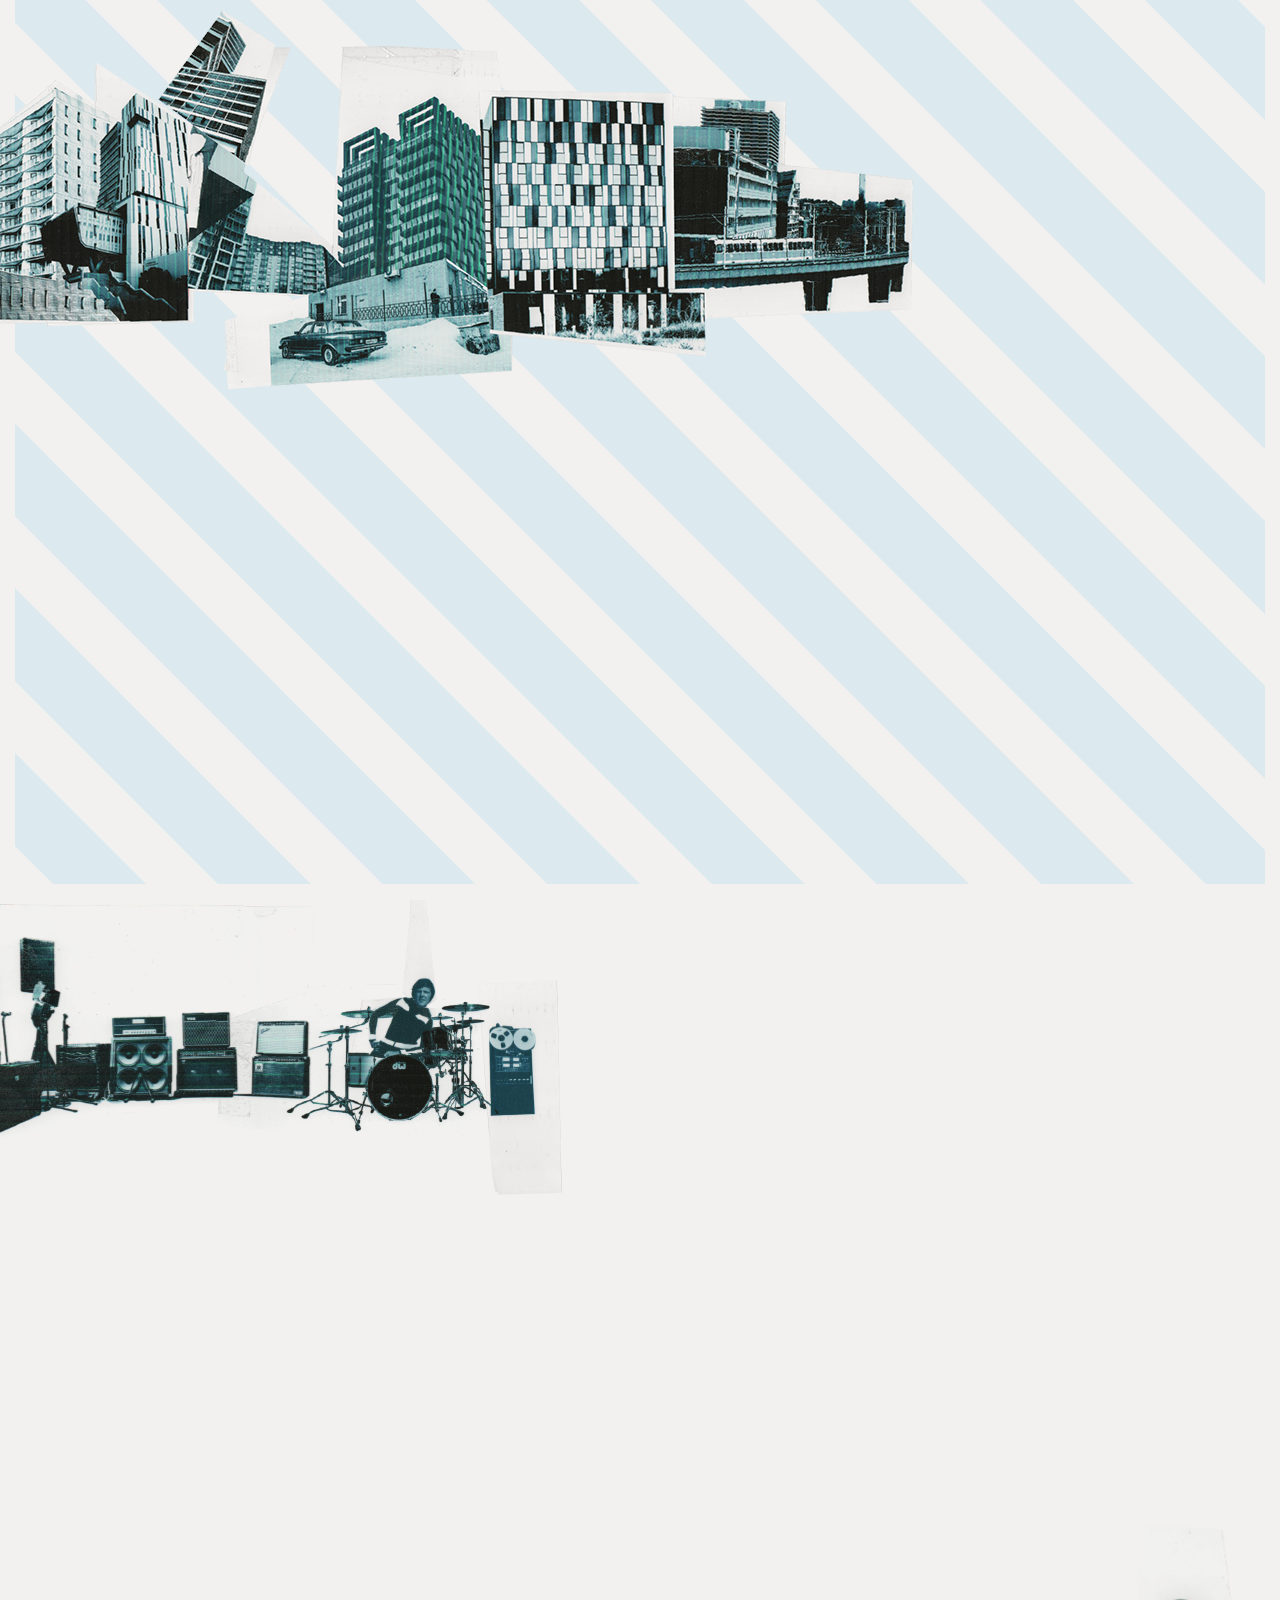
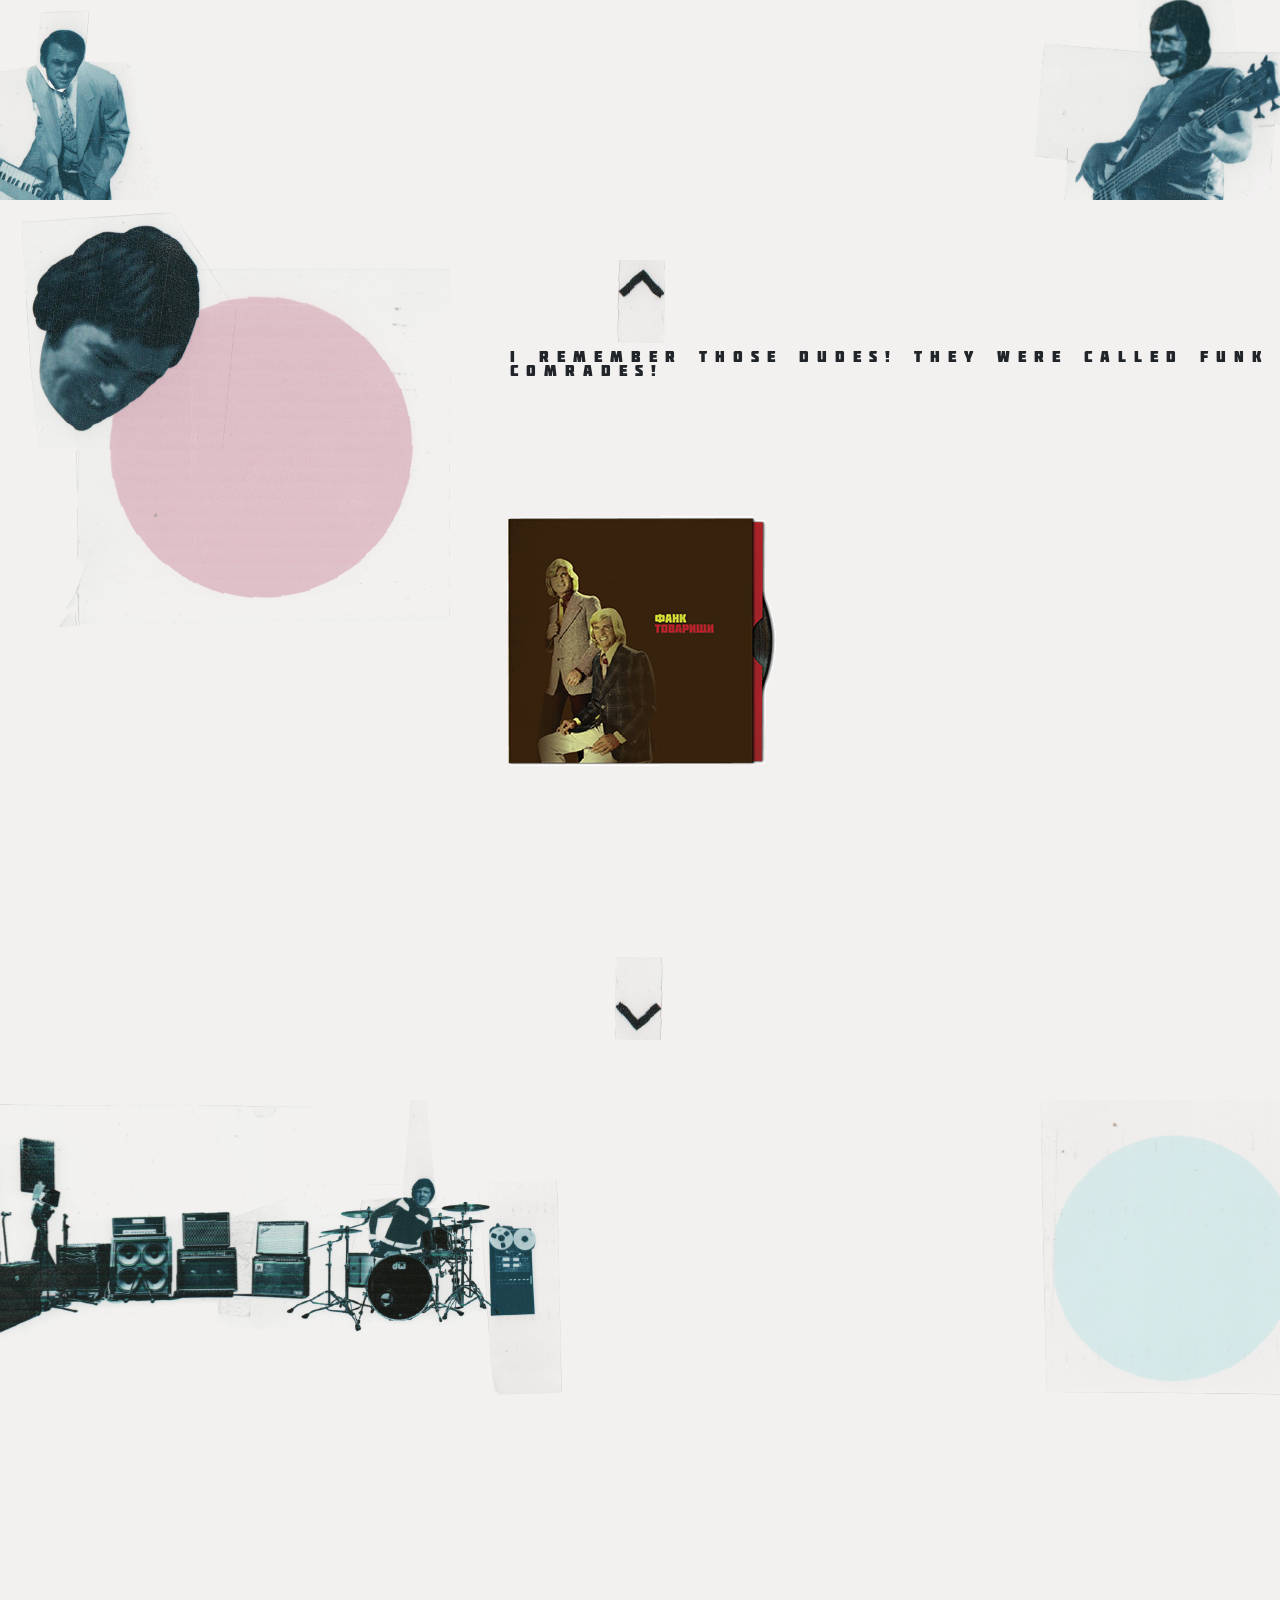
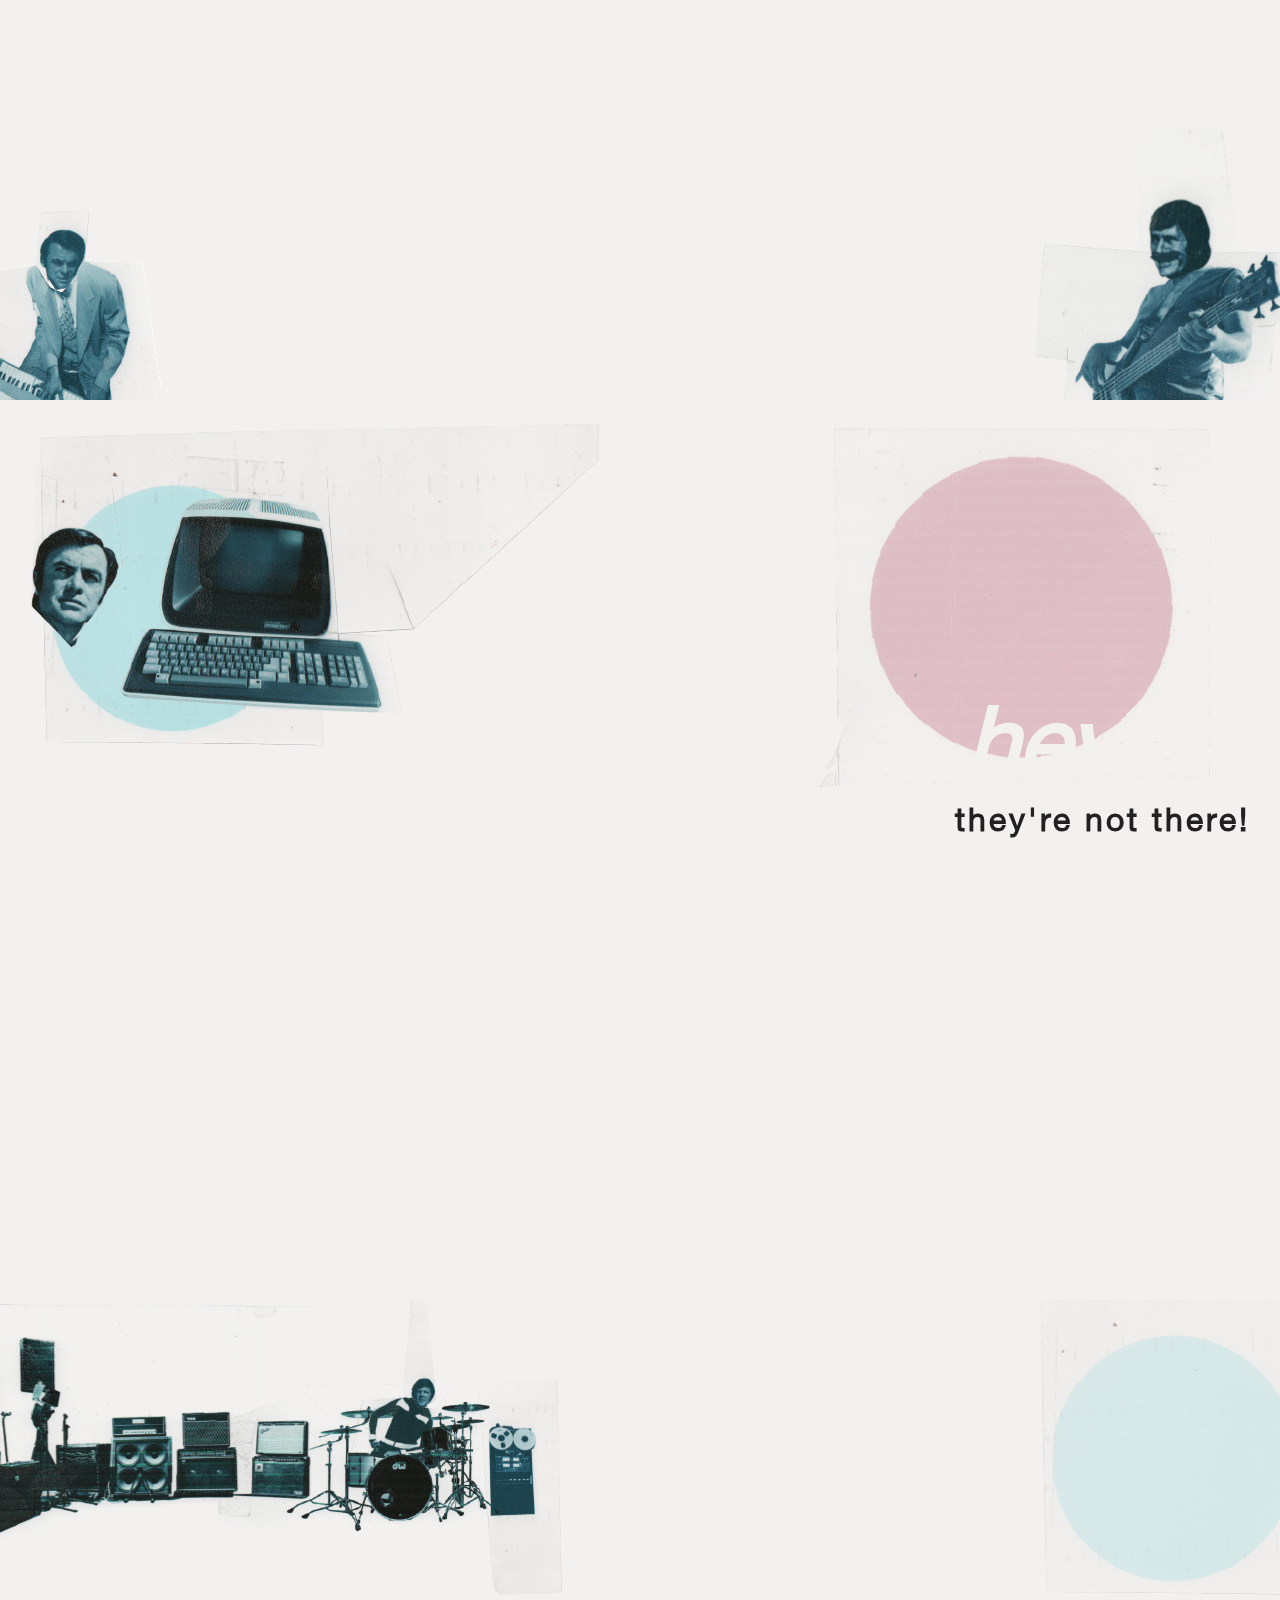
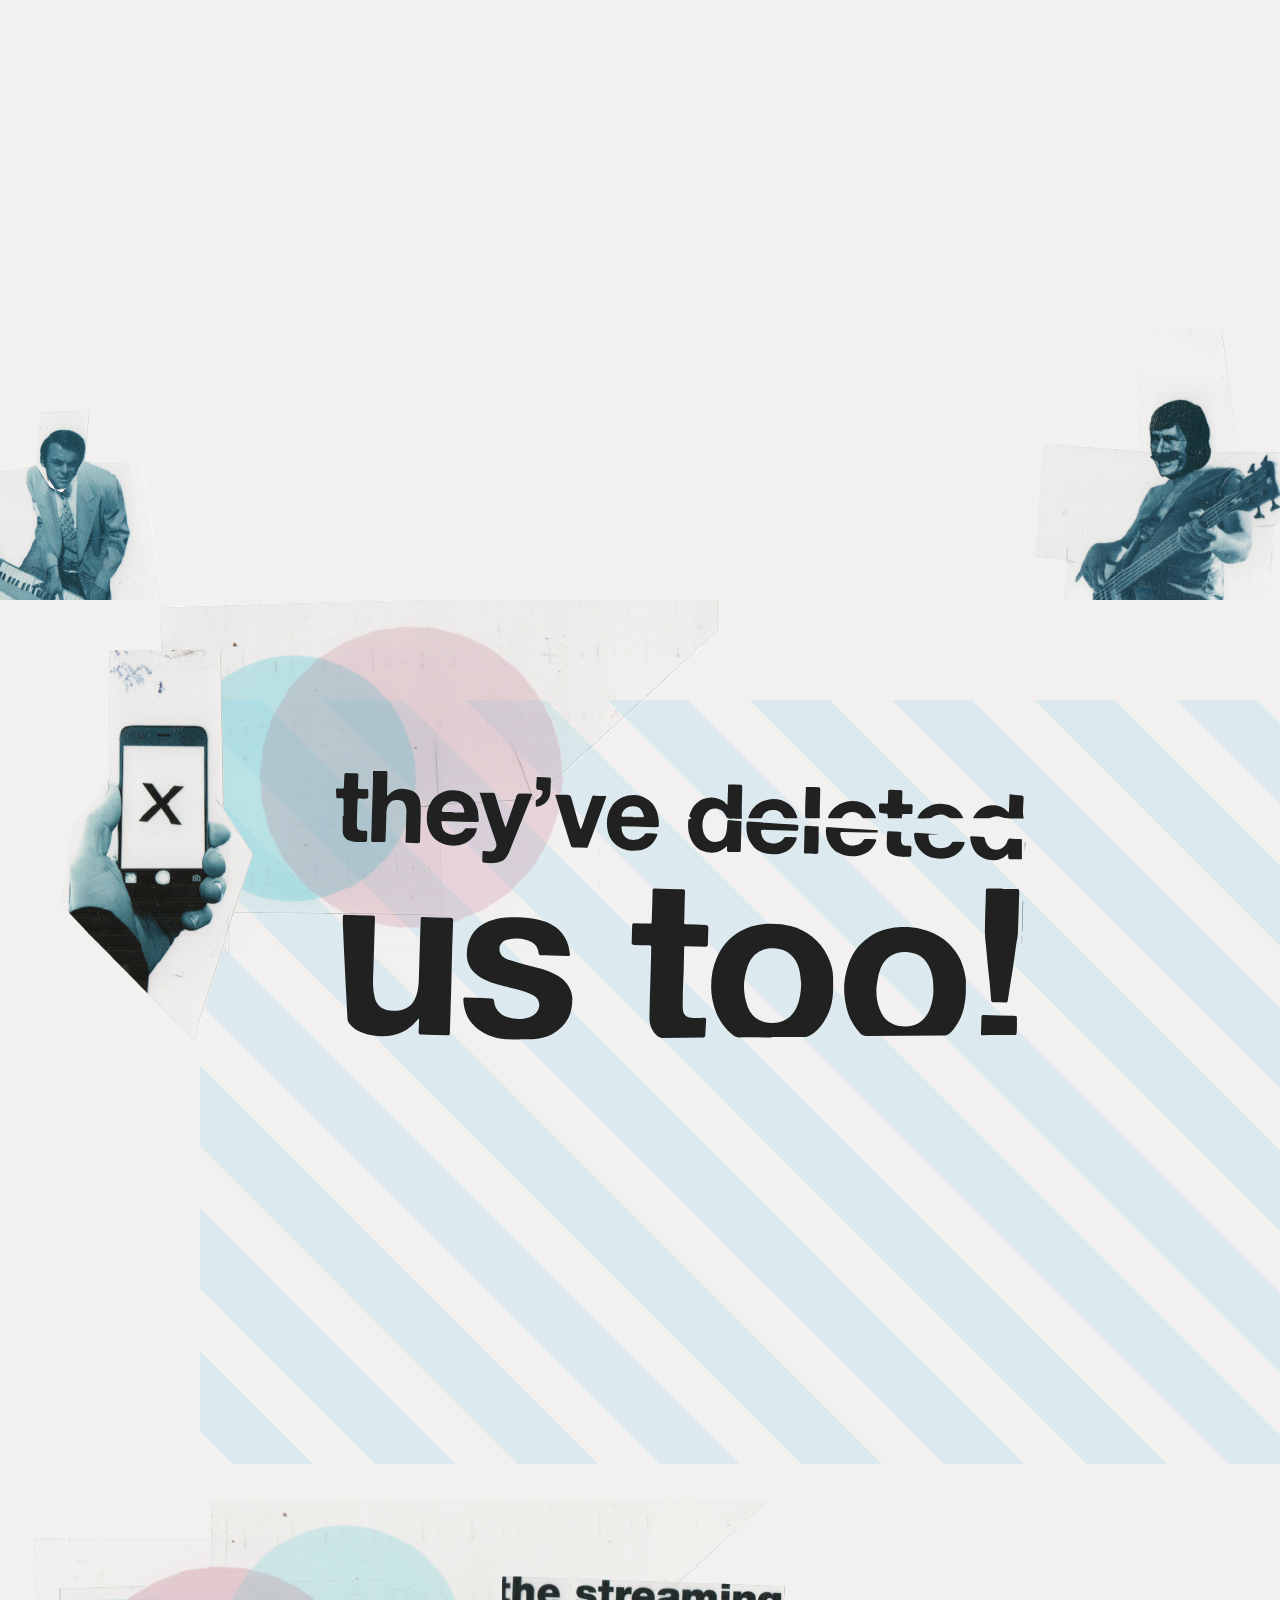
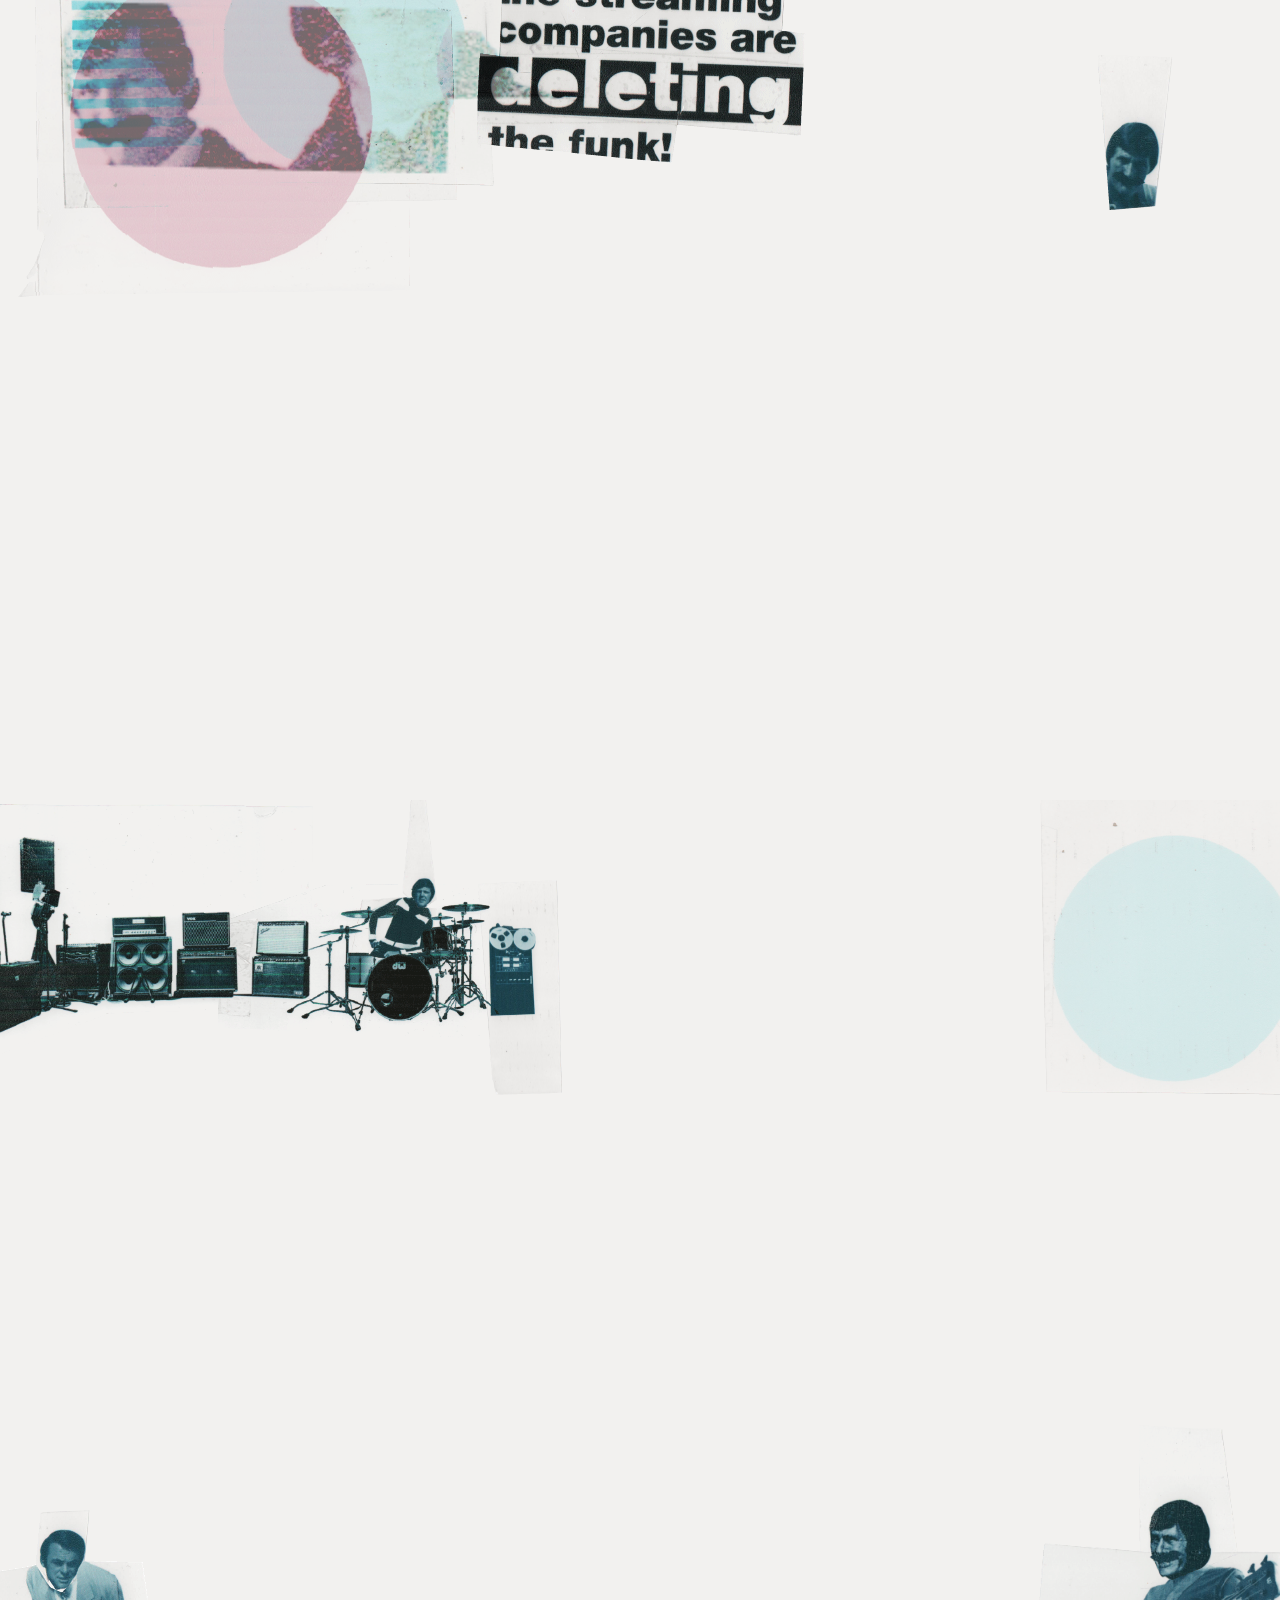
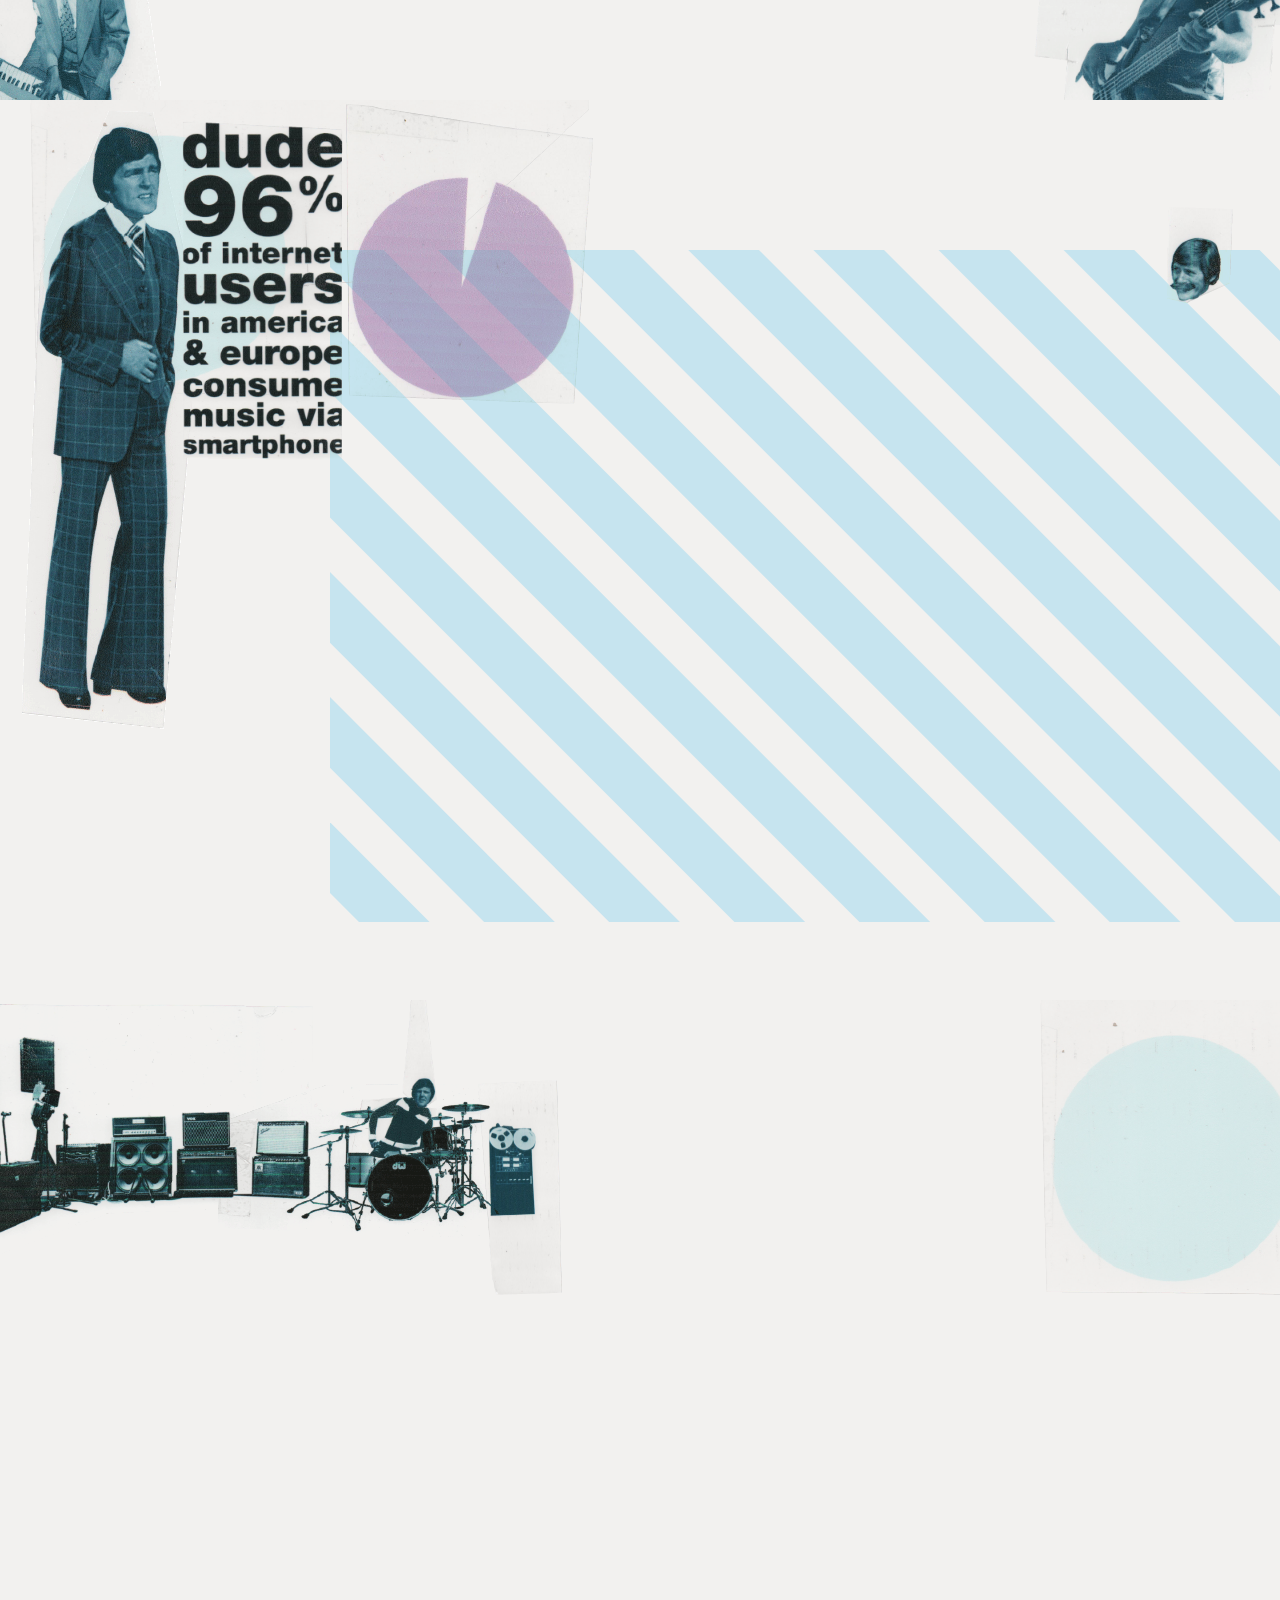
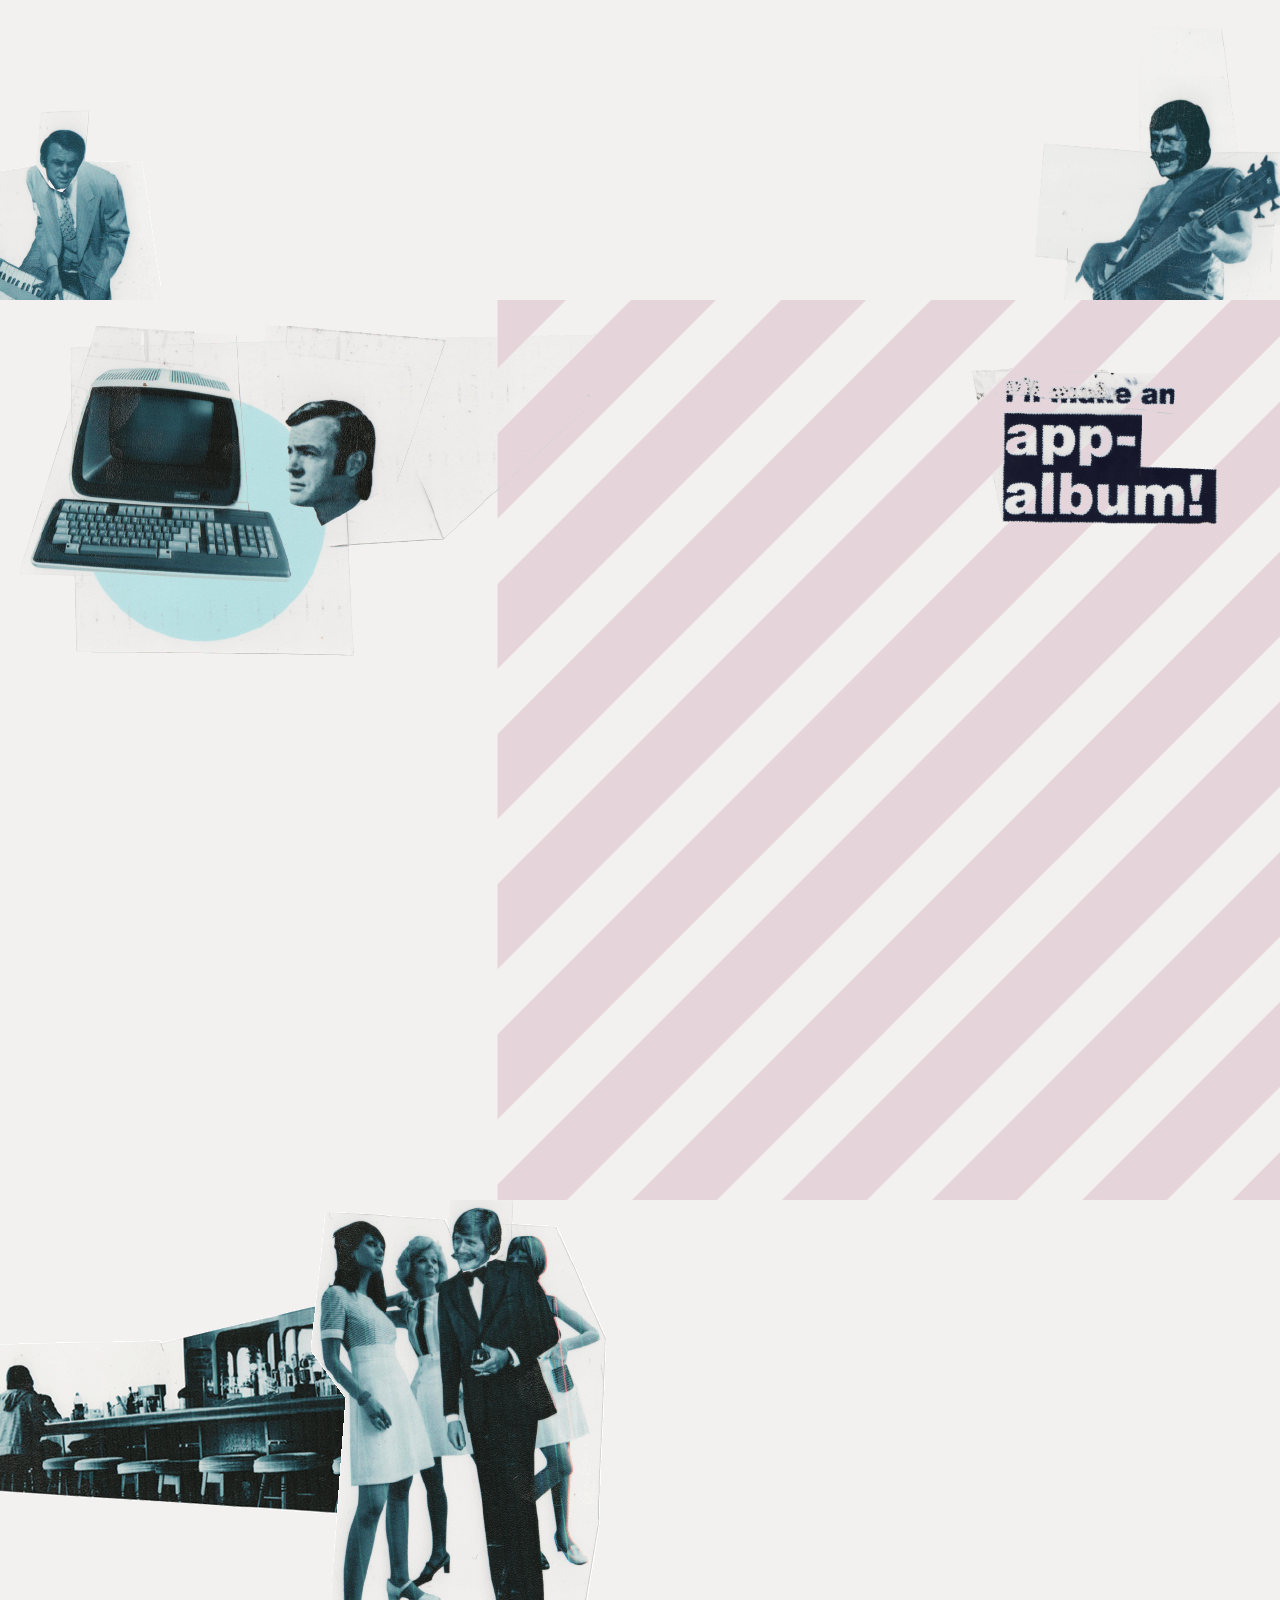
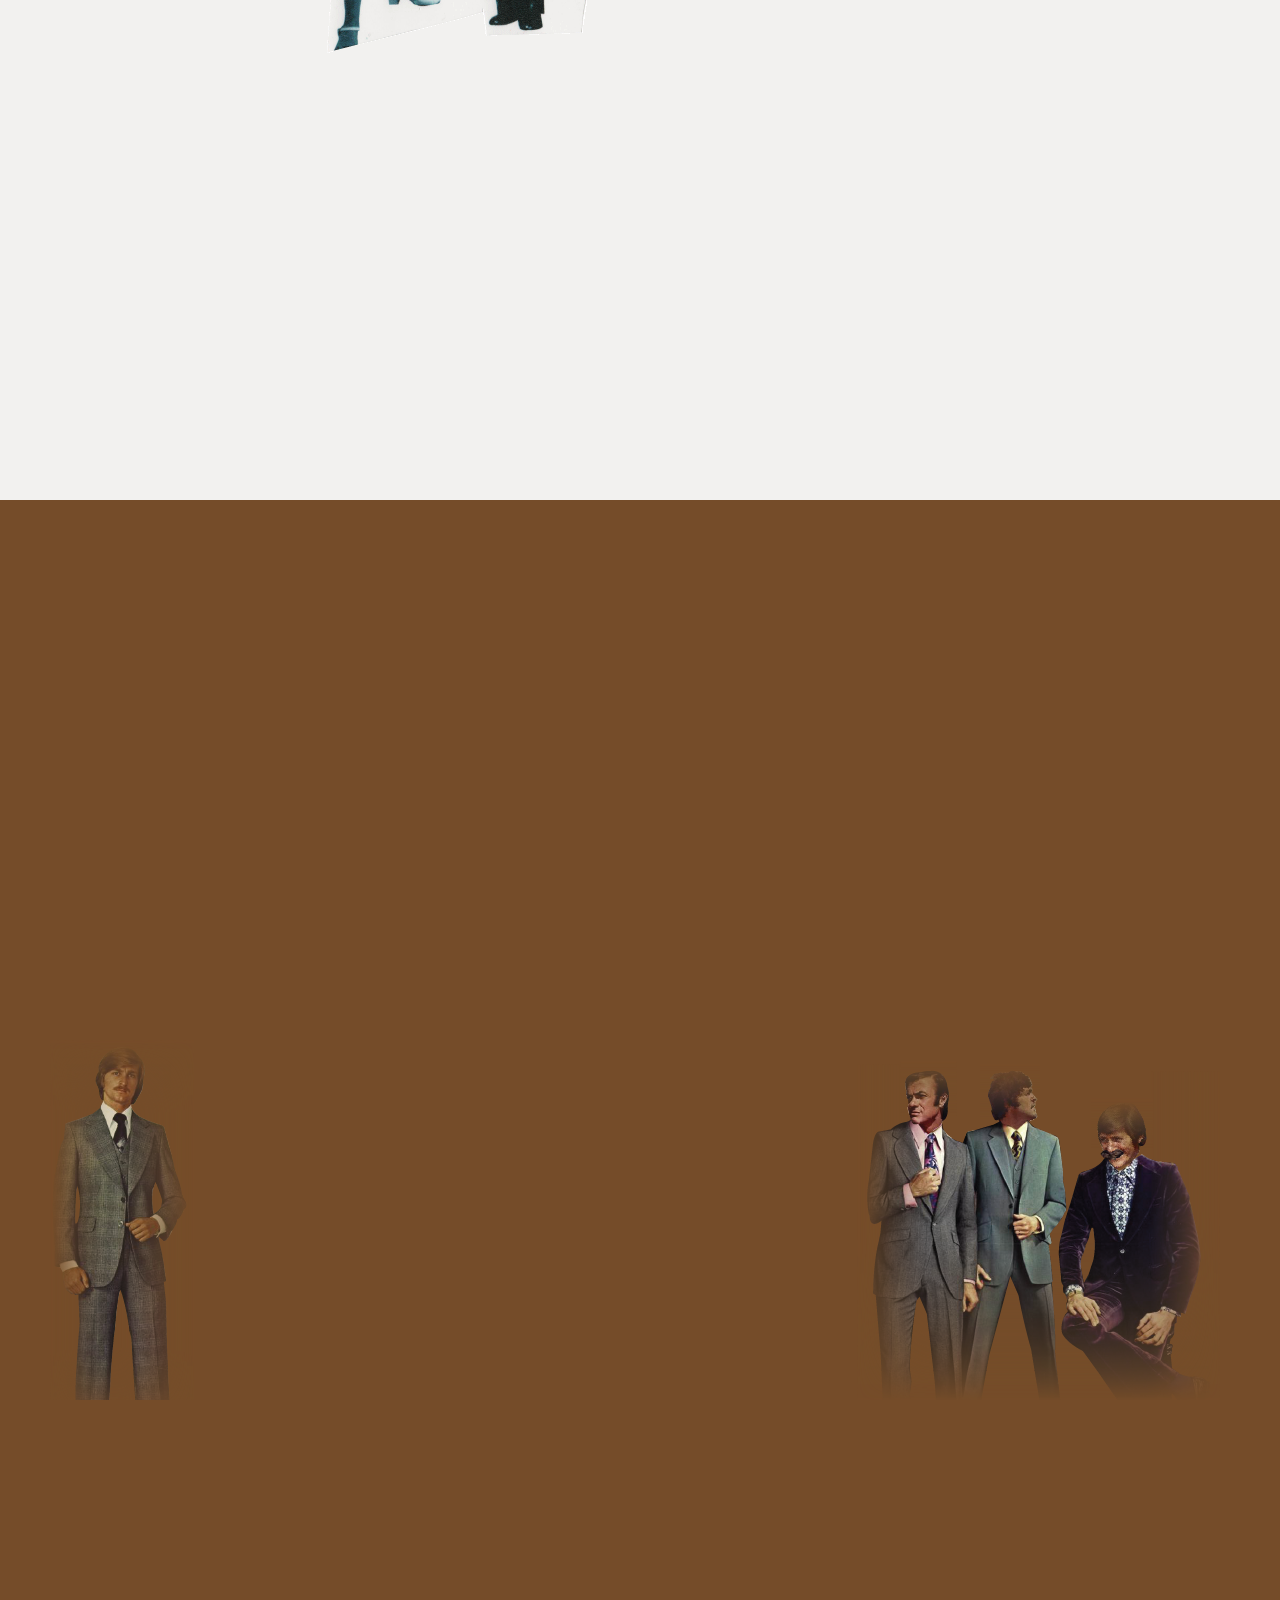
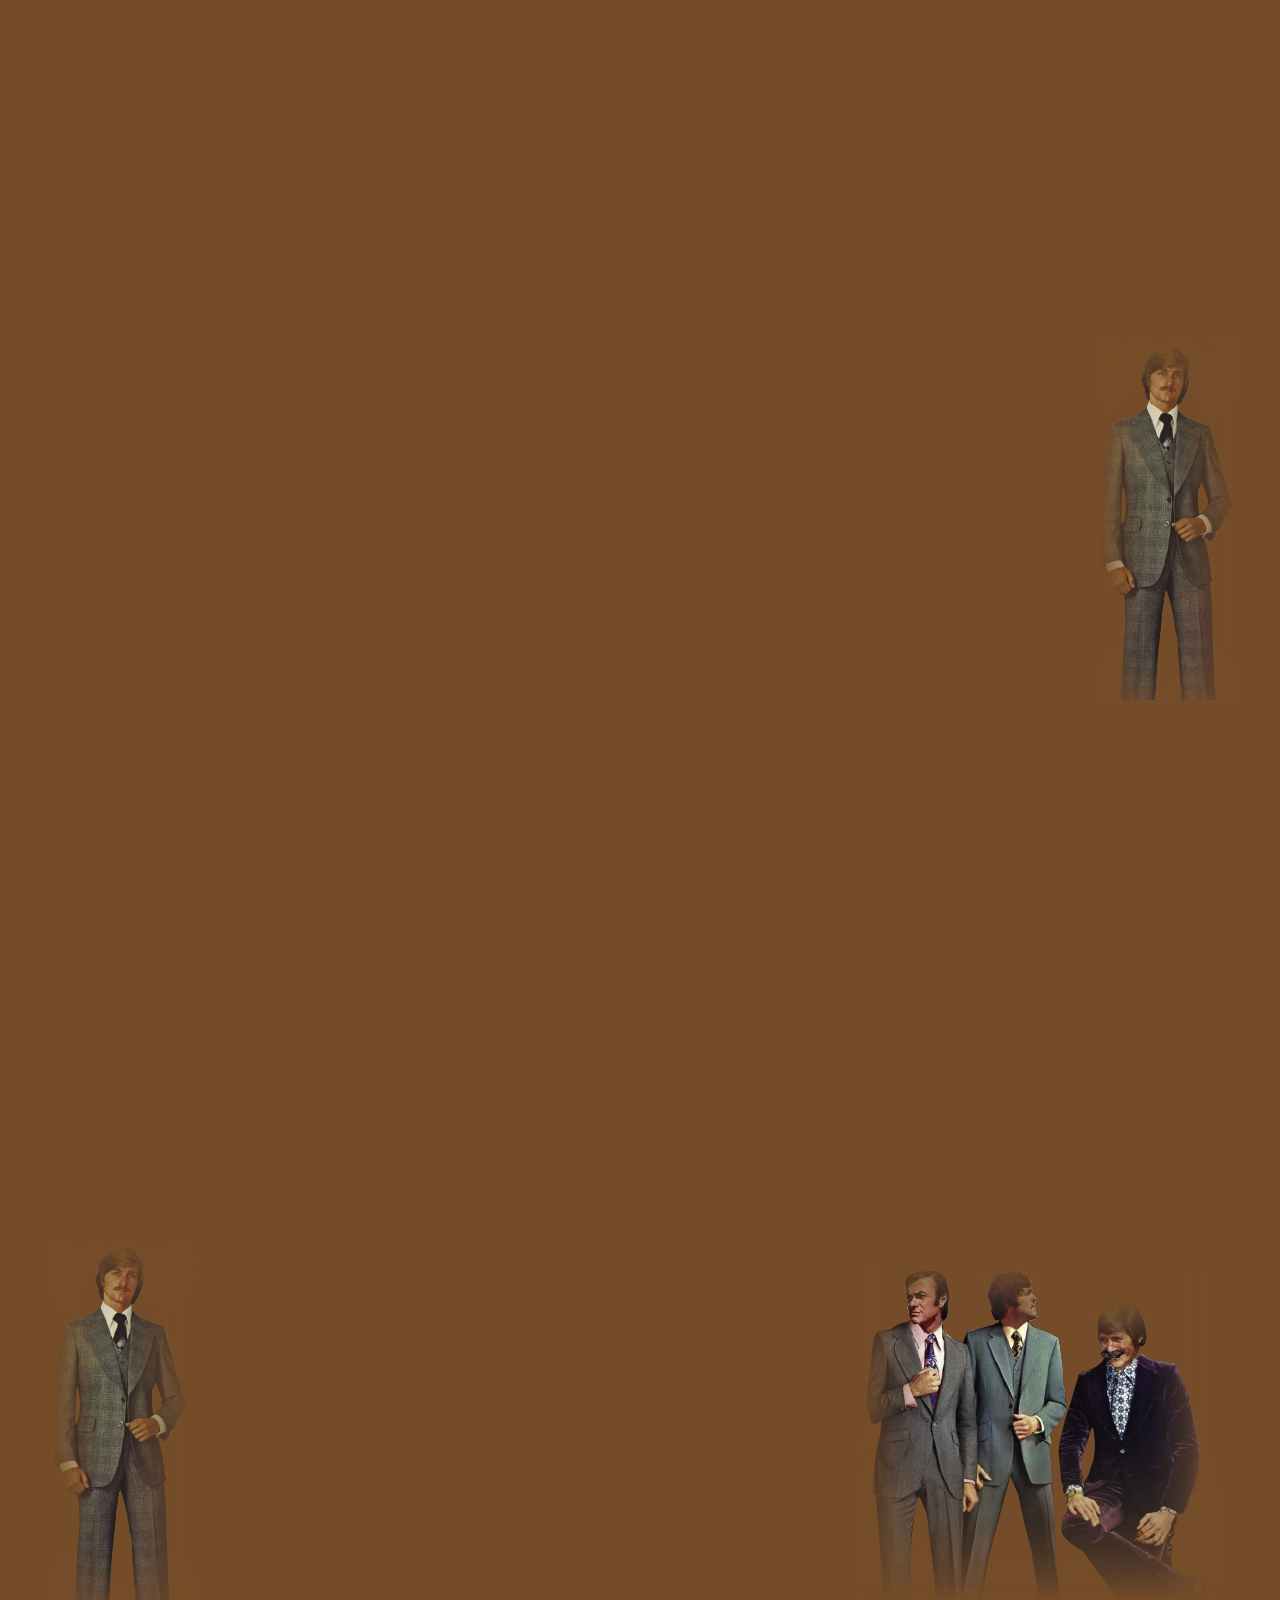
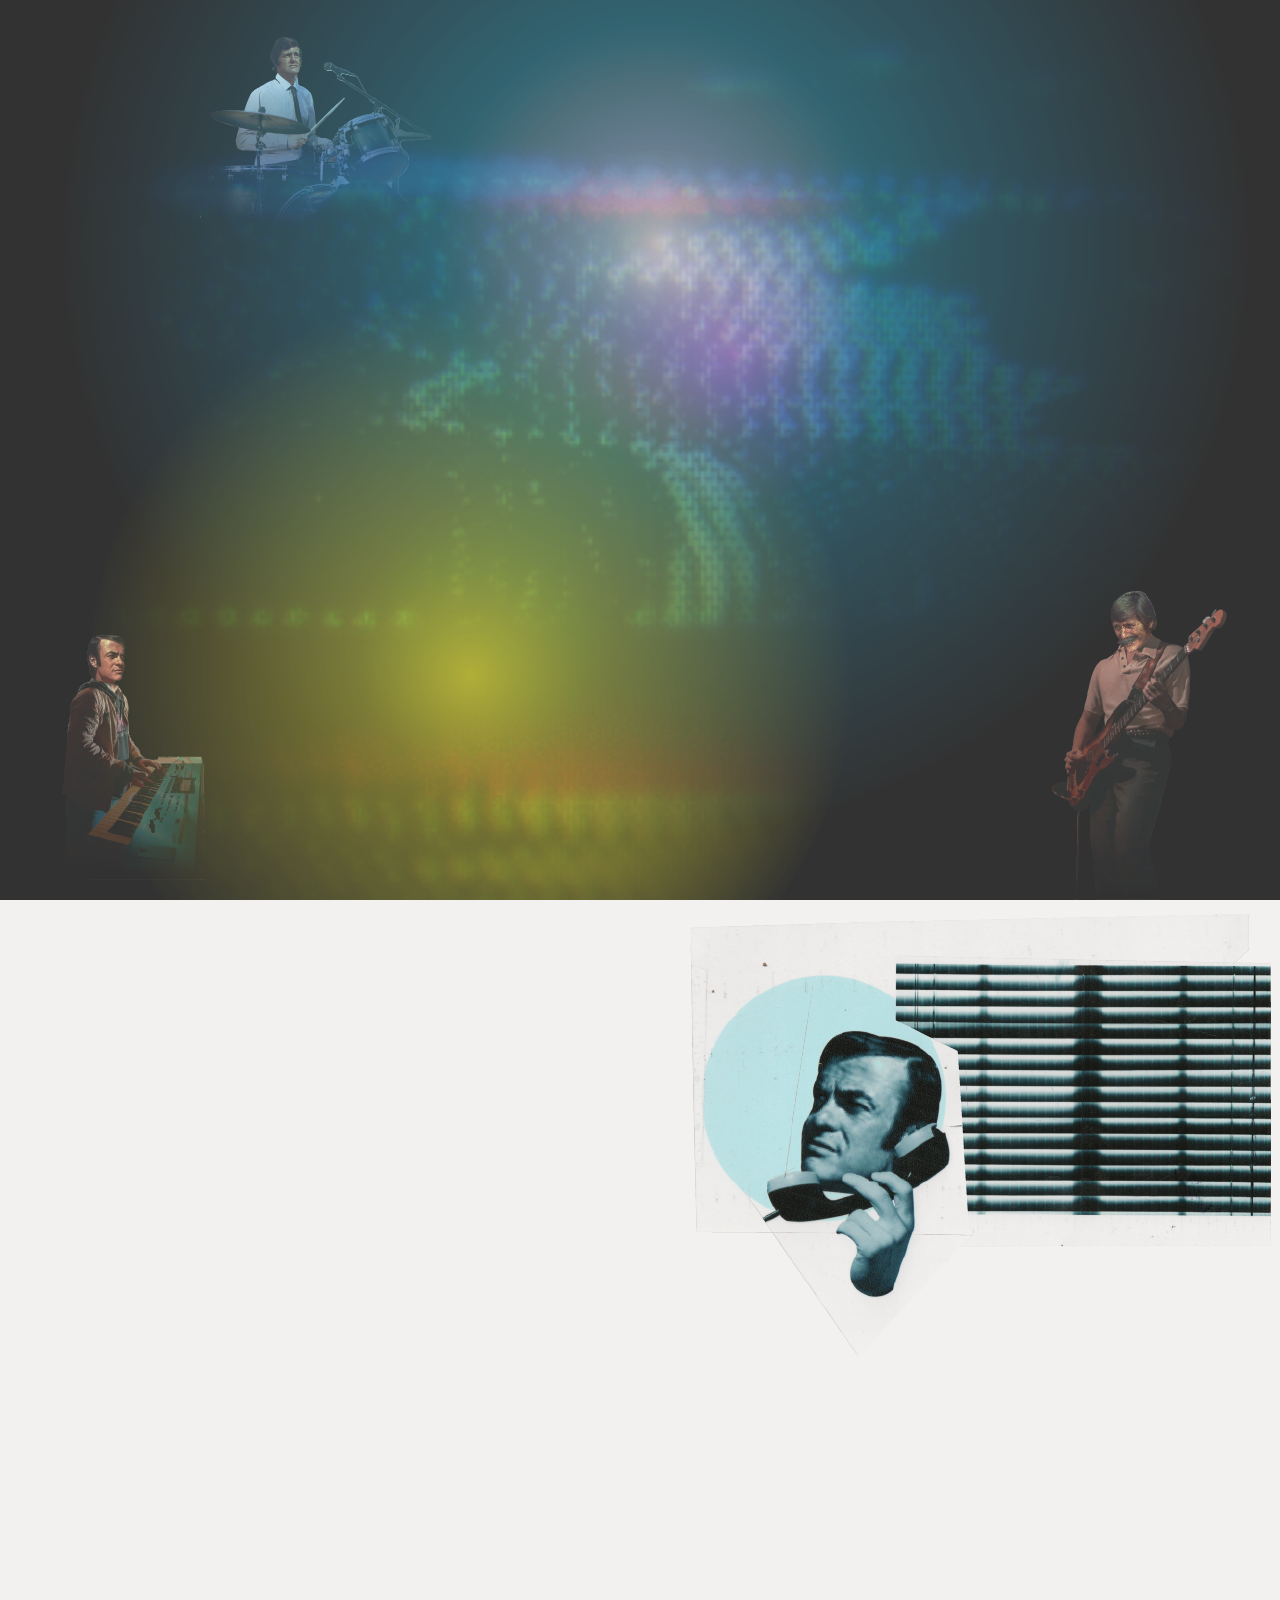
<file: index.html>
<html>
  <head>
    <meta charset="utf-8">
    <meta name="viewport" content="width=device-width,initial-scale=1.0">
    <meta http-equiv="X-UA-Compatible"content="ie=edge">
    <link rel="stylesheet" href="anim-style.css">
    <link rel="stylesheet" href="bootstrap.min.css">

  </head>
  <body>


<!--SECTION ONE//////////////////////////////////////////////////////////////////////////////////////////////-->

    <div class="container-fluid" id="sectionOne">
      <div class="row">
        <div class="col-sm-12">
        <div id="s1BtnFwdContainer">
          <img id="section1BtnFwd" class="img-responsive" src="assets/acetateBtnBlack-01.png"/>
        </div>
          <!--<img id="section1BtnBck" class="img-responsive" src="assets/acetateBtnBlack-01.png"/>-->
          <img id="tomsk" class="img-responsive" src="assets/tomsk.png"/>
          <img id="big-stripes" src="assets/blue-stripes.svg"/>
          <h1 id="tomsk-txt">tomsk, russia</h1>
          <img id="logo-1" src="assets/logo-01.png" />
    </div>
  </div>
</div>

<!--SECTION TWO//////////////////////////////////////////////////////////////////////////////////////////////-->

<div class="container-fluid" id="sectionTwo">
  <div class="row">
    <div class="col-sm-12 col-md-12">
      <img id="section2BtnFwd" class="img-responsive" src="assets/acetateBtnBlack-01.png"/>
      <img id="section2BtnBck" class="img-responsive" src="assets/acetateBtnBlack-01.png"/>
      <img id="studio-left" class="img-responsive" src="assets/studio-left-01.png"/>
      <img id="blue-circle" class="img-responisve" src="assets/BlueCircle-01.png" />
      <img id="marathead" class="img-responsive" src="assets/Marat-Head122px.png" />
      <img id="maratbody" class="img-responsive" src="assets/Marat-Body320px.png"/>
      <img id="studio-drums" class="img-responisve" src="assets/drums-cutout-01.png" />
      <img id="yaroslav-head" class="img-responisve" src="assets/yaroslav-head-cutout-01.png" />
      <img id="yaroslav-body" class="img-responisve" src="assets/yaroslav-body-cutout-01.png" />
      <img id="alexei-body" class="img-responisve" src="assets/alexei-body-cutout-01.png" />
      <img id="alexei-head" class="img-responisve" src="assets/alexei-head-cutout-01.png" />
      <img id="reeltoreel" class="img-responisve" src="assets/ReelToReel-01.png" />
      <p id="alexei-d2" class="dialogue-styling">
        hey Marat, can you remember that band we toured with back in '86?
      </p>
    </div>
  </div>
</div>

<!--SECTION THREE//////////////////////////////////////////////////////////////////////////////////////////////-->

<div class="container-fluid" id="sectionThree">
  <div class="row">
    <div class="col-sm-12">
      <img id="section3BtnFwd" src="assets/acetateBtnBlack-01.png"/>
      <img id="section3BtnBck" src="assets/acetateBtnBlack-01.png"/>
      <img id="funk-comrades-lp" class="img-responsive" src="assets/funk-comrades.png"/>
      <img id="yaroslav-head-down" class="img-responsive" src="assets/Yaroslavhead.png"/>
      <img id="pink-circle-3" class="img-responsive" src="assets/pink-circle-01.png"/>
      <p id="yaroslav-d3" class="dialogue-styling">
        I remember those dudes! They were called funk comrades!
      </p>
    </div>
  </div>
</div>

<!--SECTION FOUR//////////////////////////////////////////////////////////////////////////////////////////////-->

<div class="container-fluid" id="sectionFour">
  <div class="row">
    <div class="col-sm-12">
      <img id="studio-left-4" class="img-responsive" src="assets/studio-left-01.png"/>
      <img id="blue-circle-4" class="img-responisve" src="assets/BlueCircle-01.png" />
      <img id="marathead-4" class="img-responsive" src="assets/Marat-Head122px.png" />
      <img id="maratbody-4" class="img-responsive" src="assets/Marat-Body320px.png"/>
      <img id="studio-drums-4" class="img-responisve" src="assets/drums-cutout-01.png" />
      <img id="yaroslav-head-4" class="img-responisve" src="assets/yaroslav-head-cutout-01.png" />
      <img id="yaroslav-body-4" class="img-responisve" src="assets/yaroslav-body-cutout-01.png" />
      <img id="alexei-body-4" class="img-responisve" src="assets/alexei-body-cutout-01.png" />
      <img id="alexei-head-4" class="img-responisve" src="assets/alexei-head-cutout-01.png" />
      <img id="reeltoreel-4" class="img-responisve" src="assets/ReelToReel-01.png" />
    </div>
  </div>
</div>

<!--SECTION FIVE//////////////////////////////////////////////////////////////////////////////////////////////-->

<div class="container-fluid" id="sectionFive">
  <div class="row">
    <div class="col-sm-12">
      <img id="alexei-head-5" class="img-responisve" src="assets/alexei-head-5-01.png"/>
      <img id="alexeis-pc" class="img-responisve" src="assets/alexeis-pc-01.png"/>
      <img id="blue-circle-5" class="img-responisve" src="assets/BlueCircle-01.png" />
      <img id="pink-circle-5" class="img-responsive" src="assets/pink-circle-01.png"/>
      <h1 id="not-there-5">they're not there!</h1>
      <h1 id="hey-big-5">hey!</h1>







    </div>
  </div>
</div>

<!--SECTION SIX//////////////////////////////////////////////////////////////////////////////////////////////-->

<div class="container-fluid" id="sectionSix">
  <div class="row">
    <div class="col-sm-12">
      <img id="studio-left-6" class="img-responsive" src="assets/studio-left-01.png"/>
      <img id="blue-circle-6" class="img-responisve" src="assets/BlueCircle-01.png" />
      <img id="marathead-6" class="img-responsive" src="assets/Marat-Head122px.png" />
      <img id="maratbody-6" class="img-responsive" src="assets/Marat-Body320px.png"/>
      <img id="studio-drums-6" class="img-responisve" src="assets/drums-cutout-01.png" />
      <img id="yaroslav-head-6" class="img-responisve" src="assets/yaroslav-head-cutout-01.png" />
      <img id="yaroslav-body-6" class="img-responisve" src="assets/yaroslav-body-cutout-01.png" />
      <img id="alexei-body-6" class="img-responisve" src="assets/alexei-body-cutout-01.png" />
      <img id="alexei-head-6" class="img-responisve" src="assets/alexei-head-cutout-01.png" />
      <img id="reeltoreel-6" class="img-responisve" src="assets/ReelToReel-01.png" />
    </div>
  </div>
</div>

<!--SECTION SEVEN//////////////////////////////////////////////////////////////////////////////////////////////-->

<div class="container-fluid" id="sectionSeven">
  <div class="row">
    <div class="col-sm-12">
      <img id="blue-circle-7" class="img-responisve" src="assets/BlueCircle-01.png" />
      <img id="yaroslav-mob" class="img-responisve" src="assets/yaroslavsMobile-01.png" />
      <img id="pink-circle-7" class="img-responsive" src="assets/pink-circle-01.png"/>
      <img id="big-stripes-7" class="img-responsive" src="assets/blue-stripes.svg"/>
      <img id="deleted-us-7" class="img-responsive" src="assets/deleted-us-01.svg" />
    </div>
  </div>
</div>

<!--SECTION EIGHT//////////////////////////////////////////////////////////////////////////////////////////////-->

<div class="container-fluid" id="sectionEight">
  <div class="row">
    <div class="col-sm-12">
      <img id="marat-face-8" class="img-responsive" src="assets/marat-face-8-01.png" />
      <img id="deleting1" class="img-responsive" src="assets/deletingthefunk1-01.png" />
      <img id="pink-circle-8" class="img-responsive" src="assets/pink-circle-01.png"/>
      <img id="stripes-8" class="img-responsive" src="assets/stripes-01.png" />
      <img id="overlay-8" class="img-responsive" src="assets/overlay.png" />
      <img id="blue-circle-8" class="img-responisve" src="assets/BlueCircle-01.png" />

    </div>
  </div>
</div>

<!--SECTION NINE//////////////////////////////////////////////////////////////////////////////////////////////-->

<div class="container-fluid" id="sectionNine">
  <div class="row">
    <div class="col-sm-12">
      <img id="studio-left-9" class="img-responsive" src="assets/studio-left-01.png"/>
      <img id="blue-circle-9" class="img-responisve" src="assets/BlueCircle-01.png" />
      <img id="marathead-9" class="img-responsive" src="assets/Marat-Head122px.png" />
      <img id="maratbody-9" class="img-responsive" src="assets/Marat-Body320px.png"/>
      <img id="studio-drums-9" class="img-responisve" src="assets/drums-cutout-01.png" />
      <img id="yaroslav-head-9" class="img-responisve" src="assets/yaroslav-head-cutout-01.png" />
      <img id="yaroslav-body-9" class="img-responisve" src="assets/yaroslav-body-cutout-01.png" />
      <img id="alexei-body-9" class="img-responisve" src="assets/alexei-body-cutout-01.png" />
      <img id="alexei-head-9" class="img-responisve" src="assets/alexei-head-cutout-01.png" />
      <img id="reeltoreel-9" class="img-responisve" src="assets/ReelToReel-01.png" />
    </div>
  </div>
</div>


<!--SECTION TEN//////////////////////////////////////////////////////////////////////////////////////////////-->

<div class="container-fluid" id="sectionTen">
  <div class="row">
    <div class="col-sm-12">
      <img id="yarslavSuit-10" class="img-responisve" src="assets/yarolav-10-01.png" />
      <img id="pie-chart-10" class="img-responisve" src="assets/pieChart-01.png" />
      <img id="text-10" class="img-responisve" src="assets/text-10-01.png" />
      <img id="blue-circle-10" class="img-responisve" src="assets/BlueCircle-01.png" />
      <img id="big-stripes-10" class="img-responsive" src="assets/blue-stripes.svg"/>
      <img id="marat-head-10" class="img-responisve" src="assets/barfly-scene-acetate-head.png" />


    </div>
  </div>
</div>

<!--SECTION ELEVEN//////////////////////////////////////////////////////////////////////////////////////////////-->

<div class="container-fluid" id="sectionEleven">
  <div class="row">
    <div class="col-sm-12">
      <img id="studio-left-11" class="img-responsive" src="assets/studio-left-01.png"/>
      <img id="blue-circle-11" class="img-responisve" src="assets/BlueCircle-01.png" />
      <img id="marathead-11" class="img-responsive" src="assets/Marat-Head122px.png" />
      <img id="maratbody-11" class="img-responsive" src="assets/Marat-Body320px.png"/>
      <img id="studio-drums-11" class="img-responisve" src="assets/drums-cutout-01.png" />
      <img id="yaroslav-head-11" class="img-responisve" src="assets/yaroslav-head-cutout-01.png" />
      <img id="yaroslav-body-11" class="img-responisve" src="assets/yaroslav-body-cutout-01.png" />
      <img id="alexei-body-11" class="img-responisve" src="assets/alexei-body-cutout-01.png" />
      <img id="alexei-head-11" class="img-responisve" src="assets/alexei-head-cutout-01.png" />
      <img id="reeltoreel-11" class="img-responisve" src="assets/ReelToReel-01.png" />
    </div>
  </div>
</div>

<!--SECTION TWELVE//////////////////////////////////////////////////////////////////////////////////////////////-->

<div class="container-fluid" id="sectionTwelve">
  <div class="row">
    <div class="col-sm-12">
      <img id="alexei-12" class="img-responisve" src="assets/alexei-head-12-01.png" />
      <img id="pink-stripes-12" class="img-responisve" src="assets/pink-stripes-01.svg" />
      <img id="make-an-12" class="img-responisve" src="assets/make-an-app-album-01.png" />
      <img id="blue-circle-12" class="img-responisve" src="assets/BlueCircle-01.png" />
      <img id="alexeis-pc-12" class="img-responisve" src="assets/alexeis-pc-01.png"/>
    </div>
  </div>
</div>

<!--SECTION THIRTEEN//////////////////////////////////////////////////////////////////////////////////////////////-->

<div class="container-fluid" id="sectionThirteen">
  <div class="row">
    <div class="col-sm-12">
      <img id="bar-13" class="img-responisve" src="assets/Bar.png" />
      <img id="barfly-13" class="img-responisve" src="assets/barfly-marat-women.png" />
      <img id="marat-head-13" class="img-responisve" src="assets/barfly-scene-acetate-head.png" />

    </div>
  </div>
</div>

<!--SECTION FOURTEEN TV STUDIO//////////////////////////////////////////////////////////////////////////////////////////////-->

<div class="container-fluid" id="sectionFourteen">
  <div class="row">
    <div class="col-sm-12">
      <img id="band-interview-14" class="img-responsive" src="assets/bandInterview-01.png" />
      <img id="alexei-14" class="img-responsive" src="assets/alexei-head-14-01.png" />
      <img id="marat-face-14" class="img-responsive" src="assets/marat-sans-tache-01.png" />
      <img id="marat-tache-14" class="img-responsive" src="assets/marat-tache-01.png" />
      <img id="yaroslav-14" class="img-responsive" src="assets/yaroslav-head-14-01.png" />
      <img id="presenter-14" class="img-responsive" src="assets/presenter-14-01.png" />

    </div>
  </div>
</div>


<!--SECTION FIFTEEN TV STUDIO PRESENTER AND INFOGRAPHIC//////////////////////////////////////////////////////////////////////////////////////////////-->

<div class="container-fluid" id="sectionFifteen">
  <div class="row">
    <div class="col-sm-12">
      <img id="presenter-15" class="img-responsive" src="assets/presenter-14-01.png" />




    </div>
  </div>
</div>

<!--SECTION SIXTEEN TV STUDIO//////////////////////////////////////////////////////////////////////////////////////////////-->

<div class="container-fluid" id="sectionSixteen">
  <div class="row">
    <div class="col-sm-12">
      <img id="band-interview-16" class="img-responsive" src="assets/bandInterview-01.png" />
      <img id="alexei-16" class="img-responsive" src="assets/alexei-head-14-01.png" />
      <img id="marat-face-16" class="img-responsive" src="assets/marat-sans-tache-01.png" />
      <img id="marat-tache-16" class="img-responsive" src="assets/marat-tache-01.png" />
      <img id="yaroslav-16" class="img-responsive" src="assets/yaroslav-head-14-01.png" />
      <img id="presenter-16" class="img-responsive" src="assets/presenter-14-01.png" />



    </div>
  </div>
</div>

<!--SECTION SEVENTEEN LIVE ON TV!!//////////////////////////////////////////////////////////////////////////////////////////////-->

<div class="container-fluid" id="sectionSeventeen">
  <div class="row">
    <div class="col-sm-12">
      <img id="marat-live-17" class="img-responsive" src="assets/marat-live-17-01.png" />
      <img id="marat-head-17" class="img-responsive" src="assets/marat-head-17-01.png" />
      <img id="alexei-live-17" class="img-responsive" src="assets/alexei-live-17-01.png" />
      <img id="alexei-head-17" class="img-responsive" src="assets/alexei-head-17-01.png" />
      <img id="yaroslav-live-17" class="img-responsive" src="assets/yaroslav-live-17-01.png" />
      <img id="yaroslav-head-17" class="img-responsive" src="assets/yaroslav-head-17-01.png" />
      <img id="pink-grad" class="img-responsive" src="assets/pink-gradient-01.svg" />
      <img id="white-grad" class="img-responsive" src="assets/white-gradient-01.svg" />
      <img id="yellow-grad" class="img-responsive" src="assets/yellow-gradient-01.svg" />
      <img id="glitch" class="img-responsive" src="assets/glitch.png" />
    </div>
  </div>
</div>

<!--SECTION EIGHTEEN//////////////////////////////////////////////////////////////////////////////////////////////-->

<div class="container-fluid" id="sectionEighteen">
  <div class="row">
    <div class="col-sm-12">
      <img id="alexeis-blinds-18" class="img-responsive" src="assets/alexeis-blinds-01.png" />
      <img id="alexeis-phone-18" class="img-responsive" src="assets/alexei-phone-18-01.png" />
      <img id="blue-circle-18" class="img-responisve" src="assets/BlueCircle-01.png" />
    </div>
  </div>
</div>

<!--SECTION NINETEEN//////////////////////////////////////////////////////////////////////////////////////////////-->

<div class="container-fluid" id="sectionNineteen">
  <div class="row">
    <div class="col-sm-12">
      <img id="band-interview-19" class="img-responsive" src="assets/bandInterview-01.png" />
      <img id="alexei-19" class="img-responsive" src="assets/alexei-head-14-01.png" />
      <img id="marat-face-19" class="img-responsive" src="assets/marat-sans-tache-01.png" />
      <img id="marat-tache-19" class="img-responsive" src="assets/marat-tache-01.png" />
      <img id="yaroslav-19" class="img-responsive" src="assets/yaroslav-head-14-01.png" />
      <img id="presenter-19" class="img-responsive" src="assets/presenter-14-01.png" />
    </div>
  </div>
</div>

<div class="container-fluid" id="sectionTwenty">
  <div class="row">
    <div class="col-sm-12">
      <img id="studio-left-20" class="img-responsive" src="assets/studio-left-01.png"/>
      <img id="blue-circle-20" class="img-responisve" src="assets/BlueCircle-01.png" />
      <img id="marathead-20" class="img-responsive" src="assets/Marat-Head122px.png" />
      <img id="maratbody-20" class="img-responsive" src="assets/Marat-Body320px.png"/>
      <img id="studio-drums-20" class="img-responisve" src="assets/drums-cutout-01.png" />
      <img id="yaroslav-head-20" class="img-responisve" src="assets/yaroslav-head-cutout-01.png" />
      <img id="yaroslav-body-20" class="img-responisve" src="assets/yaroslav-body-cutout-01.png" />
      <img id="alexei-body-20" class="img-responisve" src="assets/alexei-body-cutout-01.png" />
      <img id="alexei-head-20" class="img-responisve" src="assets/alexei-head-cutout-01.png" />
      <img id="reeltoreel-20" class="img-responisve" src="assets/ReelToReel-01.png" />
      <div id="ui-overlay">
        <a href="yaroslav.html"  class="btn btn-primary btn-lg" id="yaroslav-btn">yaroslav</a>
      </div>
    </div>
  </div>
</div>


    <script src="TimelineMax.min.js"></script>
    <script src="TweenMax.min.js"></script>
    <script src="howler.min.js"></script>
    <script src="Draggable.min.js"></script>
    <script src="main.js"></script>
  </body>

</html>
</file>
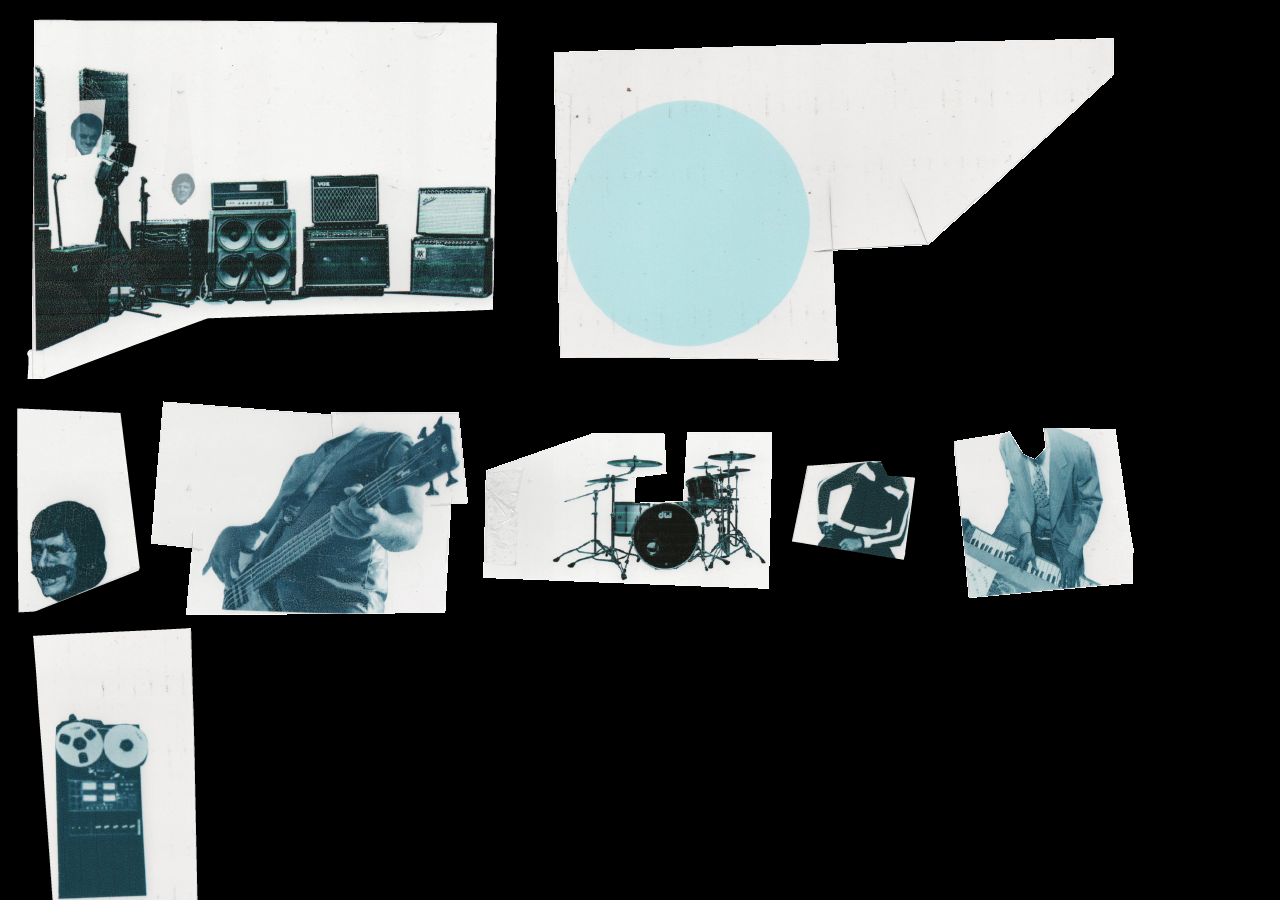
<file: marat.html>
<html>
  <head>
    <meta charset="utf-8">
    <meta name="viewport" content="width=device-width,initial-scale=1.0">
    <meta http-equiv="X-UA-Compatible"content="ie=edge">
    <link rel="stylesheet" href="anim-style.css">
    <link rel="stylesheet" href="bootstrap.min.css">

  </head>
  <body>

    <!--SECTION TWENTYTHREE//////////////////////////////////////////////////////////////////////////////////////////////-->

    <div class="container-fluid" id="sectionTwentyThree">
      <div class="row">
        <div class="col-sm-12">
          <img id="studio-left-23" class="img-responsive" src="assets/studio-left-01.png"/>
          <img id="blue-circle-23" class="img-responisve" src="assets/BlueCircle-01.png" />
          <img id="marathead-23" class="img-responsive" src="assets/Marat-Head122px.png" />
          <img id="maratbody-23" class="img-responsive" src="assets/Marat-Body320px.png"/>
          <img id="studio-drums-23" class="img-responisve" src="assets/drums-cutout-01.png" />
          <img id="yaroslav-head-23" class="img-responisve" src="assets/yaroslav-head-cutout-01.png" />
          <img id="yaroslav-body-23" class="img-responisve" src="assets/yaroslav-body-cutout-01.png" />
          <img id="alexei-body-23" class="img-responisve" src="assets/alexei-body-cutout-01.png" />
          <img id="alexei-head-23" class="img-responisve" src="assets/alexei-head-cutout-01.png" />
          <img id="reeltoreel-23" class="img-responisve" src="assets/ReelToReel-01.png" />
        </div>
      </div>
    </div>




    <script src="TimelineMax.min.js"></script>
    <script src="TweenMax.min.js"></script>
    <script src="howler.min.js"></script>
    <script src="Draggable.min.js"></script>
    <script src="main.js"></script>

</body>
</html>
</file>
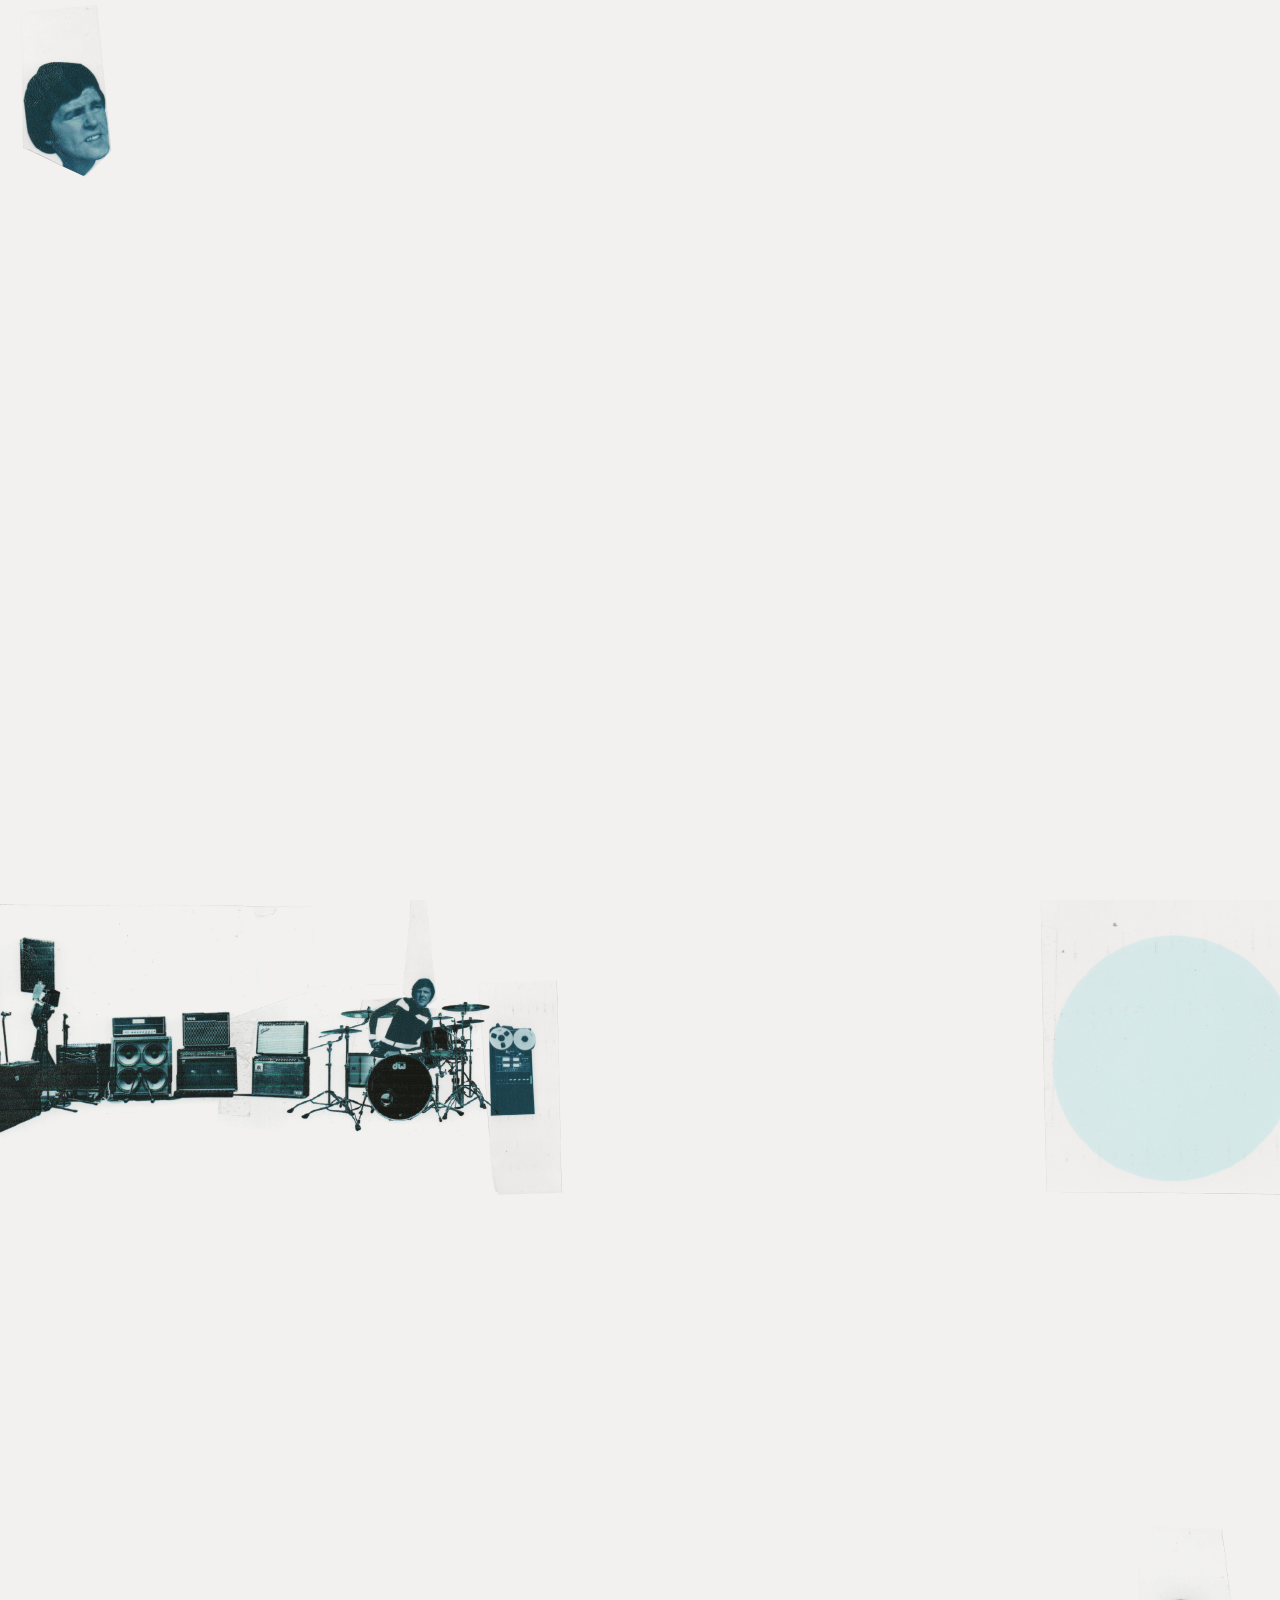
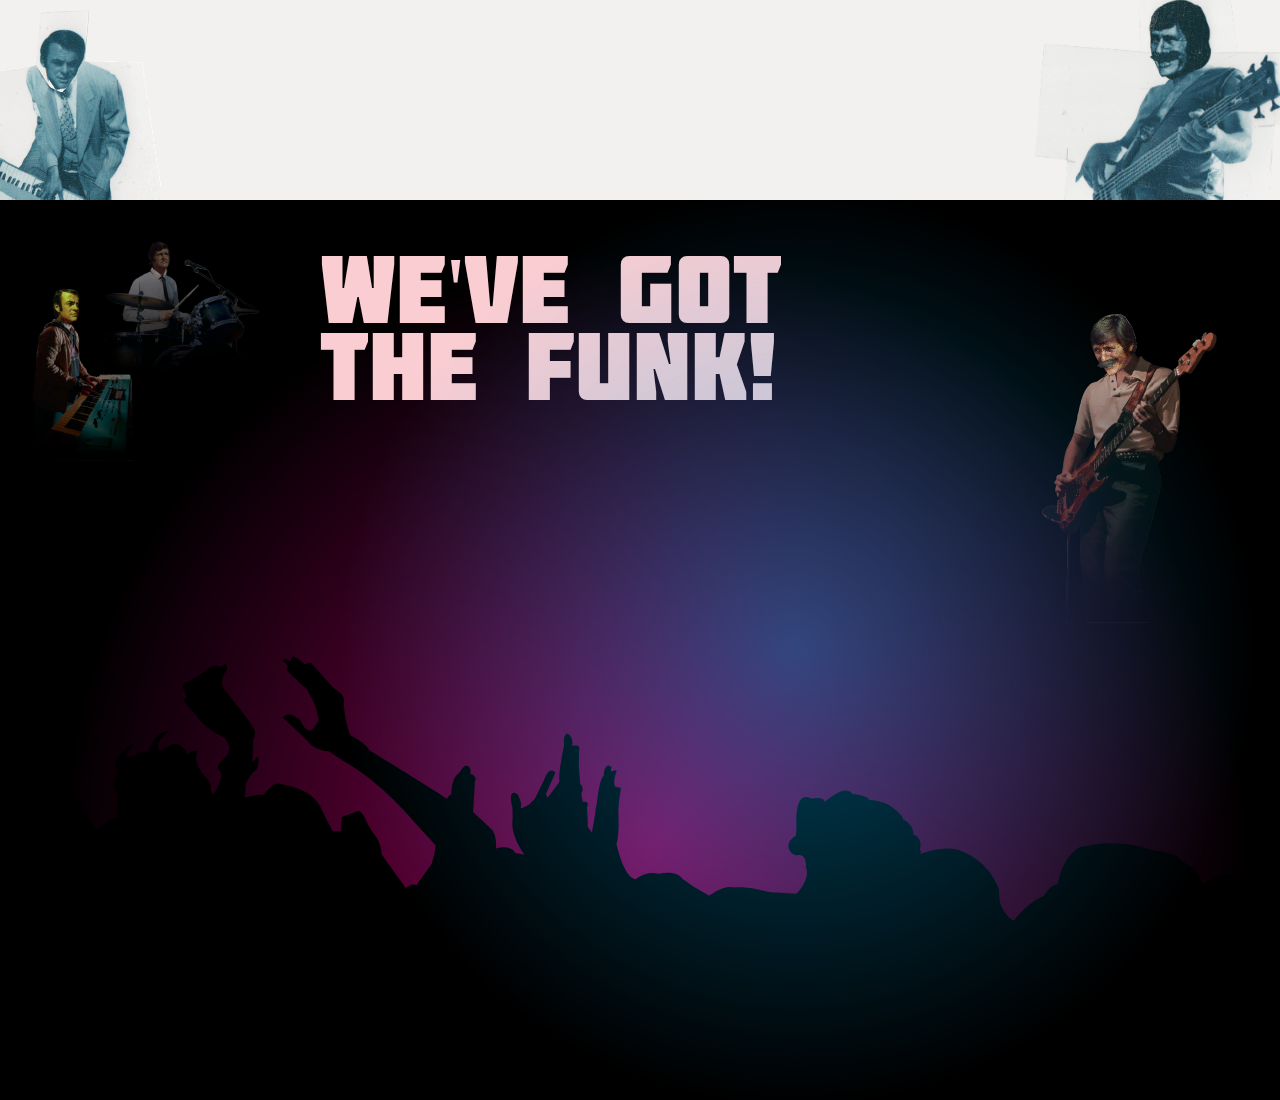
<file: yaroslav.html>
<html>
  <head>
    <meta charset="utf-8">
    <meta name="viewport" content="width=device-width,initial-scale=1.0">
    <meta http-equiv="X-UA-Compatible"content="ie=edge">
    <link rel="stylesheet" href="anim-style.css">
    <link rel="stylesheet" href="bootstrap.min.css">

  </head>
  <body>


<!--SECTION TWENTYONE//////////////////////////////////////////////////////////////////////////////////////////////-->

<div class="container-fluid" id="sectionTwentyOne">
  <div class="row">
    <div class="col-sm-12">
      <img id="yaroslav-ponder-21" class="img-responisve" src="assets/yaroslav-head-ponder-01.png" />
    </div>
  </div>
</div>

<!--SECTION TWENTYTWO//////////////////////////////////////////////////////////////////////////////////////////////-->

<div class="container-fluid" id="sectionTwentyTwo">
  <div class="row">
    <div class="col-sm-12">
      <img id="studio-left-22" class="img-responsive" src="assets/studio-left-01.png"/>
      <img id="blue-circle-22" class="img-responisve" src="assets/BlueCircle-01.png" />
      <img id="marathead-22" class="img-responsive" src="assets/Marat-Head122px.png"/>
      <img id="maratbody-22" class="img-responsive" src="assets/Marat-Body320px.png"/>
      <img id="studio-drums-22" class="img-responisve" src="assets/drums-cutout-01.png"/>
      <img id="yaroslav-head-22" class="img-responisve" src="assets/yaroslav-head-cutout-01.png"/>
      <img id="yaroslav-body-22" class="img-responisve" src="assets/yaroslav-body-cutout-01.png"/>
      <img id="alexei-body-22" class="img-responisve" src="assets/alexei-body-cutout-01.png"/>
      <img id="alexei-head-22" class="img-responisve" src="assets/alexei-head-cutout-01.png"/>
      <img id="reeltoreel-22" class="img-responisve" src="assets/ReelToReel-01.png"/>
    </div>
  </div>
</div>


<!--SECTION TWENTYTHREE- FESTIVAL MONTAGE!!!//////////////////////////////////////////////////////////////////////////////////////////////-->

<div class="container-fluid" id="sectionTwentyThree">
  <div class="row">
    <div class="col-sm-12">
      <img id="crowd-23" class="img-responisve" src="assets/crowd-23-01.svg"/>
      <img id="background-23" class="img-responisve" src="assets/background-texture-middle-01.svg"/>
      <img id="pink-grad-23" class="img-responisve" src="assets/pink-gradient-01.svg"/>
      <img id="yaroslav-live-23" class="img-responsive" src="assets/yaroslav-live-17-01.png" />
      <img id="yaroslav-head-23" class="img-responsive" src="assets/yaroslav-head-17-01.png" />
      <img id="marat-head-23" class="img-responsive" src="assets/marat-head-17-01.png" />
      <img id="marat-live-23" class="img-responsive" src="assets/marat-live-17-01.png" />
      <img id="alexei-live-23" class="img-responsive" src="assets/alexei-live-17-01.png" />
      <img id="alexei-head-23" class="img-responsive" src="assets/alexei-head-17-01.png" />
      <p id="we-got-23">we've got the funk!</p>





      <img id="cyan-grad-23" class="img-responisve" src="assets/cyan-gradient-01.svg" />
    </div>
  </div>
</div>


    <script src="TimelineMax.min.js"></script>
    <script src="TweenMax.min.js"></script>
    <script src="howler.min.js"></script>
    <script src="Draggable.min.js"></script>
    <script src="main.js"></script>
  </body>


  </html>
</file>
<file: anim-style.css>
html {
  height: 100vh;
  width: 100vw;

}

body {
  height: 100vh;
  min-width: 100%;
  color: #212121;
  font-family: myFont;
  /*background-color: #f2f1ef;*/

}

@font-face {
  font-family: myFont;
  src:url(assets/helveticaneue-lt-std-roman.otf);
}

@font-face {
  font-family: molot;
  src: url(assets/Molot-webfont.woff);
}

.row {
  height: 100%;
  min-width: 100%;
  overflow: hidden;
}



.container-fluid {
  height: 100vh;
  width: 100vw;
  overflow: hidden;
}

.dialogue-styling {
  font-family: molot;
  line-height: 0.9em;
  letter-spacing: 0.5em;
  z-index: 5;

}



/*SECTION 1 ////////////////////////////////////////////////////////////////////////////////////////////////////////////////*/
#sectionOne {
  position: relative;
  background-color: #f2f1ef;
  height: 100vh;
  width: 100vw;
  overflow: hidden;
}

#tomsk {
  position: absolute;
  top:0;
  left:-100px;
  z-index: 2;
  /*mix-blend-mode: darken;*/
}

#big-stripes {
  position: relative;
  top: 0;
  left: 0;
  mix-blend-mode: darken;
  z-index: 1;
  opacity: 0.2;
  overflow: hidden;
  /*animation: big-stripes-anim 3s ease-in;*/
  /*animation-fill-mode: forwards;*/
}

#tomsk-txt {
  position: absolute;
  top: 140px;
  left: 50%;
  font-family: molot;
  /*letter-spacing: -4.5;*/
  /*font-weight:bolder;*/
  font-size: 3em;
  z-index: 7;
  opacity: 0;
  -webkit-transform: translate(-50%);

}

#logo-1 {
  position: absolute;
  top: 90px;
  left: 50%;
  -webkit-transform: translate(-50%);
  opacity: 0;

}

#section1BtnFwd {
  position: absolute;
  bottom: 35%;
  left: 50%;
  -webkit-transform: translate(-50%);
  z-index: 8;
  opacity: 0;
}

#section1BtnBck {
  position: absolute;
  top: 15px;
  left: 50%;
  -webkit-transform: translate(-50%) rotate(180deg);
  z-index: 4;
}



/*SECTION 2 ////////////////////////////////////////////////////////////////////////////////////////////////////////////////*/
#sectionTwo {
  position: relative;
  background-color: #f2f1ef;
  height: 100vh;
  width: 100vw;
  overflow: hidden;
}




#studio-left {
  position: absolute;
  left:-100px;
  top: -70px;
  mix-blend-mode: darken;
  overflow:hidden;
  transform:scale(0.7);
  z-index: 3;
}

#studio-drums {
  position: absolute;
  top: 75px;
  left: 210px;
  z-index: 2;
  mix-blend-mode: darken;
}

#yaroslav-body {
  position: absolute;
  top: 75px;
  left: 325px;
  transform: scale(0.7);
  z-index: 1;
}

#yaroslav-head {
  position: absolute;
  top: -65px;
  left: 380px;
  transform: scale(0.7);
  z-index: 1;
}

#marathead {
  position:absolute;
  bottom: 90px;
  right: 30px;
  z-index: 3;
  -webkit-transform: scale(0.8);
  mix-blend-mode: darken;
}

#maratbody {
  position: absolute;
  bottom: -40px;
  right: -40px;
  mix-blend-mode: darken;
  -webkit-transform: scale(0.8);
  z-index: 2;
}

#alexei-body {
  position: absolute;
  bottom: -40px;
  left: -40px;
  z-index: 5;
  mix-blend-mode: darken;
}

#alexei-head {
  position: absolute;
  bottom: 100px;
  left: 20px;
  z-index: 6;
  mix-blend-mode: darken;
}



#reeltoreel {
  position: absolute;
  top: -35px;
  left: 420px;
  transform: scale(0.5);
}

#blue-circle {
  position:absolute;
  left: 50px;
  top: 100px;
  mix-blend-mode: darken;
  z-index: 6;
  opacity: 0;
}

#alexei-d2 {
position: absolute;
bottom: 50px;
left: 150px;
margin-right: 400px;
z-index: 5;
opacity: 0;
}


#section2BtnBck {
  position: absolute;
  top: 50px;
  left: 50%;
  -webkit-transform: translate(-50%) rotate(180deg);
  z-index: 7;
  opacity: 0;
}

#section2BtnFwd {
  position: absolute;
  bottom: 50px;
  left: 50%;
  -webkit-transform: translate(-50%);
  opacity: 0;
  z-index: 7;

}

/*SECTION 3 ////////////////////////////////////////////////////////////////////////////////////////////////////////////////*/

#sectionThree {
  position: relative;
  background-color: #f2f1ef;
  height: 100vh;
  width: 100vw;
  overflow: hidden;
}

#funk-comrades-lp {
  position: absolute;
  top: 50%;
  left: 50%;
  -webkit-transform: translate(-50%, -50%);
}

#yaroslav-head-down {
  position:absolute;
  top: 10px;
  left: 20px;
  z-index: 2;
  mix-blend-mode: darken;
}

#yaroslav-d3 {
  position: absolute;
  top: 150px;
  left: 510px;
  padding-right: -20px;
  z-index: 5;

}

#section3BtnFwd {
  position: absolute;
  bottom: 50px;
  left: 50%;
  -webkit-transform: translate(-50%);
  z-index: 3;
}

#section3BtnBck {
  position: absolute;
  top: 50px;
  left: 50%;
  -webkit-transform: translate(-50%) rotate(180deg);
  z-index: 3;
}

#pink-circle-3 {
  position: absolute;
  top: 50px;
  left: 50px;
  mix-blend-mode: darken;
  opacity: 0.5;
  z-index: 2;
}






/*SECTION FOUR///////////////////////////////////////////////////////////////////////////////////////////////////*/

#sectionFour {
  position: relative;
  background-color: #f2f1ef;
  height: 100vh;
  width: 100vw;
  overflow: hidden;
}

#studio-left-4 {
  position: absolute;
  left:-100px;
  top: -70px;
  mix-blend-mode: darken;
  overflow:hidden;
  transform:scale(0.7);
  z-index: 3;
}

#studio-drums-4 {
  position: absolute;
  top: 75px;
  left: 210px;
  z-index: 2;
  mix-blend-mode: darken;

}

#yaroslav-body-4 {
  position: absolute;
  top: 75px;
  left: 325px;
  transform: scale(0.7);
  z-index: 1;
}

#yaroslav-head-4 {
  position: absolute;
  top: -65px;
  left: 380px;
  transform: scale(0.7);
  z-index: 1;
}

#marathead-4 {
  position:absolute;
  bottom: 90px;
  right: 30px;
  z-index: 3;
  -webkit-transform: scale(0.8);
  mix-blend-mode: darken;
}

#maratbody-4 {
  position: absolute;
  bottom: -40px;
  right: -40px;
  mix-blend-mode: darken;
  -webkit-transform: scale(0.8);
  z-index: 2;
}

#alexei-body-4 {
  position: absolute;
  bottom: -40px;
  left: -40px;
  z-index: 5;
}

#alexei-head-4 {
  position: absolute;
  bottom: 100px;
  left: 20px;
  z-index: 6;
  mix-blend-mode: darken;
}



#reeltoreel-4 {
  position: absolute;
  top: -35px;
  left: 420px;
  transform: scale(0.5);
}

#blue-circle-4 {
  position:absolute;
  right: -350px;
  top: -40px;
  mix-blend-mode: darken;
  z-index: 1;
  opacity: 0.5;
}


/*SECTION FIVE///////////////////////////////////////////////////////////////////////////////////////////////////*/
#sectionFive {
  position: relative;
  background-color: #f2f1ef;
  height: 100vh;
  width: 100vw;
  overflow: hidden;
}

#alexei-head-5 {
  position: absolute;
  top: 50px;
  left: 20px;
  mix-blend-mode: darken;
}

#alexeis-pc {
  position: absolute;
  top: 50px;
  left: 100px;
  mix-blend-mode: darken;
}

#blue-circle-5 {
  position: absolute;
  top: 10px;
  left: 10px;
  mix-blend-mode: darken;
}

#pink-circle-5 {
  position: absolute;
  top: 10px;
  right: 60px;
  mix-blend-mode: darken;
  opacity: 0.5;
}
#not-there-5 {
  position: absolute;
  top: 45%;
  right: 30px;
  font-family: myFont;
  color: #212121;
  /*font-style: oblique;*/
  letter-spacing: 3;
  font-weight:bolder;
  font-size: 2em;
  z-index: 2;
}

#hey-big-5 {
  position: absolute;
  top: 33%;
  right: 140px;
  font-family: myFont;
  color: #f2f1ef;
  font-style: oblique;
  letter-spacing: -1;
  font-weight:bolder;
  font-size: 6em;
  z-index: 1;
}

/*SECTION SIX///////////////////////////////////////////////////////////////////////////////////////////////////*/

#sectionSix {
  position: relative;
  background-color: #f2f1ef;
  height: 100vh;
  width: 100vw;
  overflow: hidden;
}

#studio-left-6 {
  position: absolute;
  left:-100px;
  top: -70px;
  mix-blend-mode: darken;
  overflow:hidden;
  transform:scale(0.7);
  z-index: 3;
}

#studio-drums-6 {
  position: absolute;
  top: 75px;
  left: 210px;
  z-index: 2;
  mix-blend-mode: darken;
}

#yaroslav-body-6 {
  position: absolute;
  top: 75px;
  left: 325px;
  transform: scale(0.7);
  z-index: 1;
}

#yaroslav-head-6 {
  position: absolute;
  top: -65px;
  left: 380px;
  transform: scale(0.7);
  z-index: 1;
}

#marathead-6 {
  position:absolute;
  bottom: 90px;
  right: 30px;
  z-index: 3;
  -webkit-transform: scale(0.8);
  mix-blend-mode: darken;
}

#maratbody-6 {
  position: absolute;
  bottom: -40px;
  right: -40px;
  mix-blend-mode: darken;
  -webkit-transform: scale(0.8);
  z-index: 2;
}

#alexei-body-6 {
  position: absolute;
  bottom: -40px;
  left: -40px;
  z-index: 5;
}

#alexei-head-6 {
  position: absolute;
  bottom: 100px;
  left: 20px;
  z-index: 6;
  mix-blend-mode: darken;
}



#reeltoreel-6 {
  position: absolute;
  top: -35px;
  left: 420px;
  transform: scale(0.5);
}

#blue-circle-6 {
  position:absolute;
  right: -350px;
  top: -40px;
  mix-blend-mode: darken;
  z-index: 1;
  opacity: 0.5;
}

/*SECTION SEVEN///////////////////////////////////////////////////////////////////////////////////////////////////*/

#sectionSeven {
  position: relative;
  background-color: #f2f1ef;
  height: 100vh;
  width: 100vw;
  overflow: hidden;
}

#blue-circle-7 {
  position: absolute;
  top: -20px;
  left: 130px;
}

#yaroslav-mob {
  position: absolute;
  top: 40px;
  left: 50px;
  z-index: 1;
  /*mix-blend-mode: darken;*/
}

#yaroslavhead-7 {
  position: absolute;
  top:-40px;
  left: 140px;
  /*mix-blend-mode: darken;*/
}

#pink-circle-7 {
  position: absolute;
  top: -20px;
  left: 200px;
  mix-blend-mode: darken;
  opacity: 0.3;
  z-index: 2;
}

#big-stripes-7 {
  position: absolute;
  top: 100px;
  left: 200px;
  opacity: 0.2;
  mix-blend-mode: darken;
}

#deleted-us-7 {
  position: absolute;
  top: 40px;
  left: 80px;
  mix-blend-mode: darken;
  transform: scale(0.6);
}



/*SECTION EIGHT///////////////////////////////////////////////////////////////////////////////////////////////////*/

#sectionEight {
  position: relative;
  background-color: #f2f1ef;
  height: 100vh;
  width: 100vw;
  overflow: hidden;
}

#marat-face-8 {
  position: absolute;
  mix-blend-mode: darken;
  top: 150px;
  right: 100px;
}

#deleting1 {
  position: absolute;
  top: 70px;
  left: 50%;
  mix-blend-mode: darken;
  -webkit-transform: translate(-50%);
}

#pink-circle-8 {
  position: absolute;
  top: 20px;
  left: 10px;
  opacity: 0.4;
  mix-blend-mode: darken;
}

#stripes-8 {
  position: absolute;
  top: 50px;
  left: 50px;
  mix-blend-mode: darken;
}

#overlay-8 {
  position:absolute;
  top: 100px;
  left: 100px;
  mix-blend-mode: color-burn;
  transform: scale(2);
}

#blue-circle-8 {
  position: absolute;
  top: -50px;
  left: 180px;
  opacity: 0.7;
  mix-blend-mode: darken;
  z-index: 6;
}



/*SECTION NINE///////////////////////////////////////////////////////////////////////////////////////////////////*/

#sectionNine {
  position: relative;
  background-color: #f2f1ef;
  height: 100vh;
  width: 100vw;
  overflow: hidden;
}

#studio-left-9 {
  position: absolute;
  left:-100px;
  top: -70px;
  mix-blend-mode: darken;
  overflow:hidden;
  transform:scale(0.7);
  z-index: 3;
}

#studio-drums-9 {
  position: absolute;
  top: 75px;
  left: 210px;
  z-index: 2;
  mix-blend-mode: darken;
}

#yaroslav-body-9 {
  position: absolute;
  top: 75px;
  left: 325px;
  transform: scale(0.7);
  z-index: 1;
}

#yaroslav-head-9 {
  position: absolute;
  top: -65px;
  left: 380px;
  transform: scale(0.7);
  z-index: 1;
}

#marathead-9 {
  position:absolute;
  bottom: 90px;
  right: 30px;
  z-index: 3;
  -webkit-transform: scale(0.8);
  mix-blend-mode: darken;
}

#maratbody-9 {
  position: absolute;
  bottom: -40px;
  right: -40px;
  mix-blend-mode: darken;
  -webkit-transform: scale(0.8);
  z-index: 2;
}

#alexei-body-9 {
  position: absolute;
  bottom: -40px;
  left: -40px;
  z-index: 5;
}

#alexei-head-9 {
  position: absolute;
  bottom: 100px;
  left: 20px;
  z-index: 6;
  mix-blend-mode: darken;
}



#reeltoreel-9 {
  position: absolute;
  top: -35px;
  left: 420px;
  transform: scale(0.5);
}

#blue-circle-9 {
  position:absolute;
  right: -350px;
  top: -40px;
  mix-blend-mode: darken;
  z-index: 1;
  opacity: 0.5;
}


/*SECTION TEN///////////////////////////////////////////////////////////////////////////////////////////////////*/

#sectionTen {
  position: relative;
  background-color: #f2f1ef;
  height: 100vh;
  width: 100vw;
  overflow: hidden;
}

#text-10 {
  position: absolute;
  top: -30px;
  left: 150px;
  transform: scale(0.8);
  mix-blend-mode: darken;
}

#pie-chart-10 {
  position: absolute;
  top: 0px;
  left: 340px;
  mix-blend-mode: darken;
}

#blue-circle-10 {
  position:absolute;
  left: 0px;
  top: -40px;
  mix-blend-mode: darken;
  z-index: 1;
  opacity: 0.5;
}

#big-stripes-10 {
  position:absolute;
  left: 330px;
  top: 150px;
  mix-blend-mode: darken;
  opacity: 0.4;

}

#marat-head-10 {
  position: absolute;
  right: 40px;
  top: 100px;
  mix-blend-mode: darken;

}




/*SECTION ELEVEN///////////////////////////////////////////////////////////////////////////////////////////////////*/

#sectionEleven {
  position: relative;
  background-color: #f2f1ef;
  height: 100vh;
  width: 100vw;
  overflow: hidden;
}

#studio-left-11 {
  position: absolute;
  left:-100px;
  top: -70px;
  mix-blend-mode: darken;
  overflow:hidden;
  transform:scale(0.7);
  z-index: 3;
}

#studio-drums-11 {
  position: absolute;
  top: 75px;
  left: 210px;
  z-index: 2;
  mix-blend-mode: darken;
}

#yaroslav-body-11 {
  position: absolute;
  top: 75px;
  left: 325px;
  transform: scale(0.7);
  z-index: 1;
}

#yaroslav-head-11 {
  position: absolute;
  top: -65px;
  left: 380px;
  transform: scale(0.7);
  z-index: 1;
}

#marathead-11 {
  position:absolute;
  bottom: 90px;
  right: 30px;
  z-index: 3;
  -webkit-transform: scale(0.8);
  mix-blend-mode: darken;
}

#maratbody-11 {
  position: absolute;
  bottom: -40px;
  right: -40px;
  mix-blend-mode: darken;
  -webkit-transform: scale(0.8);
  z-index: 2;
}

#alexei-body-11 {
  position: absolute;
  bottom: -40px;
  left: -40px;
  z-index: 5;
}

#alexei-head-11 {
  position: absolute;
  bottom: 100px;
  left: 20px;
  z-index: 6;
  mix-blend-mode: darken;
}



#reeltoreel-11 {
  position: absolute;
  top: -35px;
  left: 420px;
  transform: scale(0.5);
}

#blue-circle-11 {
  position:absolute;
  right: -350px;
  top: -40px;
  mix-blend-mode: darken;
  z-index: 1;
  opacity: 0.5;
}

/*SECTION TWELVE/////////////////////////////////////////////////////////////////////////////////////////////////////*/

#sectionTwelve {
  position: relative;
  background-color: #f2f1ef;
  height: 100vh;
  width: 100vw;
  overflow: hidden;
}

#alexei-12 {
  position: absolute;
  top: 20px;
  left: 257px;
  /*mix-blend-mode: darken;*/
  z-index: 3;
}

#pink-stripes-12 {
  position: absolute;
  top: 100px;
  left: 520px;
  mix-blend-mode: darken;
  z-index: 3;
  opacity: 0.3;
  transform: rotate(90deg) scale(1.5);
}

#alexeis-pc-12 {
  position: absolute;
  top: 20px;
  left: 10px;
  mix-blend-mode: darken;
}

#make-an-12 {
  position: absolute;
  top: 40px;
  right: 20px;
  z-index: 4;
  transform: scale(0.8);
  mix-blend-mode: darken;
}

#blue-circle-12 {
position: absolute;
left: 40px;
top: 20px;
z-index: 4;
mix-blend-mode: darken;
}


/*SECTION THIRTEEN/////////////////////////////////////////////////////////////////////////////////////////////////////*/

#sectionThirteen {
  position: relative;
  background-color: #f2f1ef;
  height: 100vh;
  width: 100vw;
  overflow: hidden;
}

#bar-13 {
  position: absolute;
  top: 60px;
  left: -50px;
}

#barfly-13 {
  position: absolute;
  top: 0px;
  left: 300px;
}

#marat-head-13 {
  position: absolute;
  left: 430px;
  top: -30px;
  mix-blend-mode: darken;
}




/*SECTION FOURTEEN/////////////////////////////////////////////////////////////////////////////////////////////////////*/

#sectionFourteen {
  position: relative;
  background-color: #754c29;
  height: 100vh;
  width: 100vw;
  overflow: hidden;
}

#band-interview-14 {
  position: absolute;
  bottom: 0px;
  right: 60px;
  z-index: 2;
}

#alexei-14 {
  position: absolute;
  bottom: 263px;
  right: 323px;
  z-index: 3;
}

#marat-face-14 {
  position:absolute;
  bottom: 225px;
  right: 127px;
  z-index: 3;
}

#marat-tache-14 {
  position: absolute;
  bottom: 238px;
  right: 155px;
  z-index: 4;
}

#yaroslav-14 {
  position: absolute;
  bottom: 263px;
  right: 240px;
  z-index: 1;
}

#presenter-14 {
  position: absolute;
  bottom: -20px;
  left: 50px;
}




/*SECTION FIFTEEN/////////////////////////////////////////////////////////////////////////////////////////////////////*/

#sectionFifteen {
  position: relative;
  background-color: #754c29;
  height: 100vh;
  width: 100vw;
  overflow: hidden;
}
#presenter-15 {
  position: absolute;
  bottom: -20px;
  right: 40px;
}


/*SECTION SIXTEEN/////////////////////////////////////////////////////////////////////////////////////////////////////*/

#sectionSixteen {
  position: relative;
  background-color: #754c29;
  height: 100vh;
  width: 100vw;
  overflow: hidden;
}

#band-interview-16 {
  position: absolute;
  bottom: 0px;
  right: 60px;
  z-index: 2;
}

#alexei-16 {
  position: absolute;
  bottom: 263px;
  right: 323px;
  z-index: 3;
}

#marat-face-16 {
  position:absolute;
  bottom: 225px;
  right: 127px;
  z-index: 3;
}

#marat-tache-16 {
  position: absolute;
  bottom: 238px;
  right: 155px;
  z-index: 4;
}

#yaroslav-16 {
  position: absolute;
  bottom: 263px;
  right: 240px;
  z-index: 1;
}

#presenter-16 {
  position: absolute;
  bottom: -20px;
  left: 50px;
}





/*SECTION SEVENTEEN/////////////////////////////////////////////////////////////////////////////////////////////////////*/

#sectionSeventeen {
  position: relative;
  background-color: #000000;
  height: 100vh;
  width: 100vw;
  overflow: hidden;
  opacity: 0.8;
}

#marat-live-17 {
  position: absolute;
  bottom: 0px;
  right: 40px;
}

#marat-head-17 {
  position: absolute;
  bottom: 245px;
  right: 120px;
}


#alexei-live-17 {
  position:absolute;
  bottom: 20px;
  left: 50px;
}

#alexei-head-17 {
  position: absolute;
  bottom: 215px;
  left: 85px;
}


#yaroslav-live-17 {
  position:absolute;
  top: 20px;
  left: 200px;
  z-index: 2;
}

#yaroslav-head-17 {
  position: absolute;
  top: 32px;
  left: 267px;
  z-index: 1;
}

#pink-grad {
  position: absolute;
  top: -200px;
  left: 180px;
  transform: scale(0.3);
  z-index: 3;
  opacity: 0.7;
}

#white-grad {
  position: absolute;
  top: -400px;
  z-index: 3;
  opacity: 0.7;
}

#yellow-grad {
  position: absolute;
  top: -150px;
  left: -350px;
  z-index: 3;
  transform: scale(0.5);
  opacity: 0.7;
}

#glitch {
  position: absolute;
  top: 0;
  left: 0;
  width: 100%;
  height: 100%;
  z-index: 4;
  mix-blend-mode: overlay;
  opacity: 0.3;
}


/*SECTION EIGHTEEN/////////////////////////////////////////////////////////////////////////////////////////////////////*/

#sectionEighteen {
  position: relative;
  background-color: #f2f1ef;
  height: 100vh;
  width: 100vw;
  overflow: hidden;
}

#alexeis-blinds-18 {
  position: absolute;
  right: 0px;
  top: 50px;
  z-index: 1;
}

#alexeis-phone-18 {
  position: absolute;
  right: 300px;
  top: 70px;
  z-index: 2;
}

#blue-circle-18 {
  position: absolute;
  right: 0px;
  top: 0;
  z-index: 3;
  mix-blend-mode: darken;
}

/*SECTION NINETEEN///////////////////////////////////////////////////////////////////////////////////////////////////*/

#sectionNineteen {
  position: relative;
  background-color: #754c29;
  height: 100vh;
  width: 100vw;
  overflow: hidden;
}

#band-interview-19 {
  position: absolute;
  bottom: 0px;
  right: 60px;
  z-index: 2;
}

#alexei-19 {
  position: absolute;
  bottom: 263px;
  right: 323px;
  z-index: 3;
}

#marat-face-19 {
  position:absolute;
  bottom: 225px;
  right: 127px;
  z-index: 3;
}

#marat-tache-19 {
  position: absolute;
  bottom: 238px;
  right: 155px;
  z-index: 4;
}

#yaroslav-19 {
  position: absolute;
  bottom: 263px;
  right: 240px;
  z-index: 1;
}

#presenter-19 {
  position: absolute;
  bottom: -20px;
  left: 50px;
}



/*SECTION TWENTY///////////////////////////////////////////////////////////////////////////////////////////////////*/

#sectionTwenty {
  position: relative;
  background-color: #f2f1ef;
  height: 100vh;
  width: 100vw;
  overflow: hidden;
}

#studio-left-20 {
  position: absolute;
  left:-100px;
  top: -70px;
  mix-blend-mode: darken;
  overflow:hidden;
  transform:scale(0.7);
  z-index: 3;
}

#studio-drums-20 {
  position: absolute;
  top: 75px;
  left: 210px;
  z-index: 2;
  mix-blend-mode: darken;
}

#yaroslav-body-20 {
  position: absolute;
  top: 75px;
  left: 325px;
  transform: scale(0.7);
  z-index: 1;
}

#yaroslav-head-20 {
  position: absolute;
  top: -65px;
  left: 380px;
  transform: scale(0.7);
  z-index: 1;
}

#marathead-20 {
  position:absolute;
  bottom: 90px;
  right: 30px;
  z-index: 3;
  -webkit-transform: scale(0.8);
  mix-blend-mode: darken;
}

#maratbody-20 {
  position: absolute;
  bottom: -40px;
  right: -40px;
  mix-blend-mode: darken;
  -webkit-transform: scale(0.8);
  z-index: 2;
}

#alexei-body-20 {
  position: absolute;
  bottom: -40px;
  left: -40px;
  z-index: 5;
}

#alexei-head-20 {
  position: absolute;
  bottom: 100px;
  left: 20px;
  z-index: 6;
  mix-blend-mode: darken;
}

#reeltoreel-20 {
  position: absolute;
  top: -35px;
  left: 420px;
  transform: scale(0.5);
}

#blue-circle-20 {
  position:absolute;
  right: -350px;
  top: -40px;
  mix-blend-mode: darken;
  z-index: 1;
  opacity: 0.5;
}

#ui-overlay {
  position: absolute;
  background-color: #212121;
  opacity: 0.8;
  left: 0;
  top: 0;
  width: 100%;
  height: 100%;
  z-index: 8;
  mix-blend-mode: multiply;
}

/*SECTION TWENTYONE///////////////////////////////////////////////////////////////////////////////////////////////////*/

#sectionTwentyone {
  position: relative;
  background-color: #f2f1ef;
  height: 100vh;
  width: 100vw;
  overflow: hidden;
}



/*SECTION TWENTYTWO///////////////////////////////////////////////////////////////////////////////////////////////////*/

#sectionTwentyTwo {
  position: relative;
  background-color: #f2f1ef;
  height: 100vh;
  width: 100vw;
  overflow: hidden;
}

#studio-left-22 {
  position: absolute;
  left:-100px;
  top: -70px;
  mix-blend-mode: darken;
  overflow:hidden;
  transform:scale(0.7);
  z-index: 3;
}

#studio-drums-22 {
  position: absolute;
  top: 75px;
  left: 210px;
  z-index: 2;
  mix-blend-mode: darken;
}

#yaroslav-body-22 {
  position: absolute;
  top: 75px;
  left: 325px;
  transform: scale(0.7);
  z-index: 1;
}

#yaroslav-head-22 {
  position: absolute;
  top: -65px;
  left: 380px;
  transform: scale(0.7);
  z-index: 1;
}

#marathead-22 {
  position:absolute;
  bottom: 90px;
  right: 30px;
  z-index: 3;
  -webkit-transform: scale(0.8);
  mix-blend-mode: darken;
}

#maratbody-22 {
  position: absolute;
  bottom: -40px;
  right: -40px;
  mix-blend-mode: darken;
  -webkit-transform: scale(0.8);
  z-index: 2;
}

#alexei-body-22 {
  position: absolute;
  bottom: -40px;
  left: -40px;
  z-index: 5;
}

#alexei-head-22 {
  position: absolute;
  bottom: 100px;
  left: 20px;
  z-index: 6;
  mix-blend-mode: darken;
}

#reeltoreel-22 {
  position: absolute;
  top: -35px;
  left: 420px;
  transform: scale(0.5);
}

#blue-circle-22 {
  position:absolute;
  right: -350px;
  top: -40px;
  mix-blend-mode: darken;
  z-index: 1;
  opacity: 0.5;
}

/*SECTION TWENTYTHREE///////////////////////////////////////////////////////////////////////////*/

#sectionTwentyThree {
  position: relative;
  background-color: #000000;
  height: 100vh;
  width: 100vw;
  overflow: hidden;
  font-family: molot;
}

#pink-grad-23 {
  position: absolute;
  transform: scale(1);
  opacity: 0.6;
  z-index: 3;
}

#cyan-grad-23 {
  position: absolute;
  opacity: 0.4;
  top: -50px;
  left: 300px;
  z-index: 6;
}


#background-23 {
  position: absolute;
  top: 0px;
  left: 0px;
  /*opacity: 0.7;*/
  z-index: 1;
  transform: scale(3);
  mix-blend-mode: overlay;
}


#crowd-23 {
  position: absolute;
  bottom: 0px;
  left: 0px;
  z-index: 6;
}

#yaroslav-live-23 {
  position:absolute;
  top: 0px;
  left: 60px;
  z-index: 2;
  opacity: 0.5;
  transform: scale(0.7);
}

#yaroslav-head-23 {
  position: absolute;
  top: 30px;
  left: 140px;
  z-index: 1;
  opacity: 0.5;
  transform: scale(0.7);
}

#alexei-live-23 {
  position: absolute;
  top: 50px;
  left: 0px;
  transform:scale(0.7);
  z-index: 1;
  opacity: 0.8;
}

#alexei-head-23 {
  position: absolute;
  top: 80px;
  left: 45px;
  transform: scale(0.7);
  opacity: 0.8;
}

#marat-live-23 {
  position: absolute;
  top: 100px;
  right: 50px;
  z-index: 1;
}

#marat-head-23 {
  position: absolute;
  top: 110px;
  right: 140px;
  z-index: 2;
}

#we-got-23 {
  position: absolute;
  top: 50px;
  left: 50%;
  transform: translate(-50%);
  font-size: 6em;
  color: #facdd2;
  line-height: 0.8em;
  z-index: 6;

}
</file>
